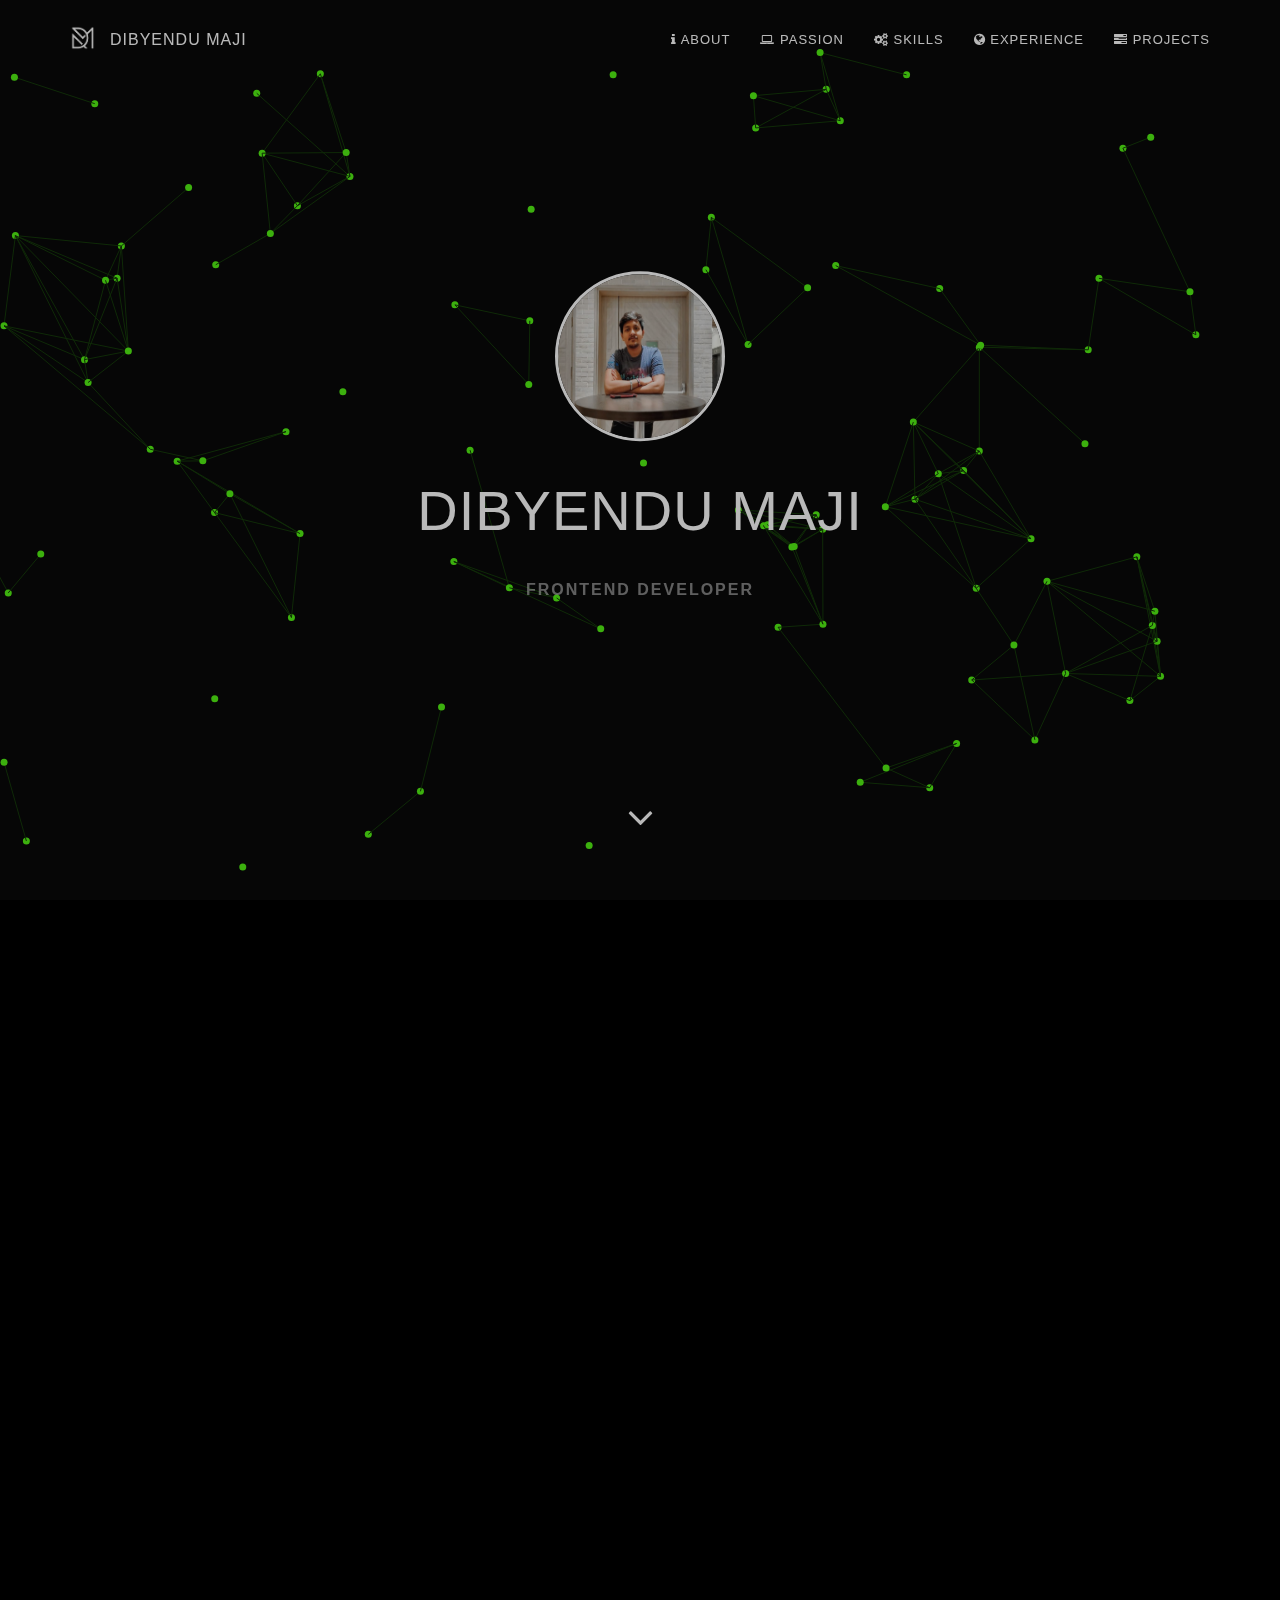
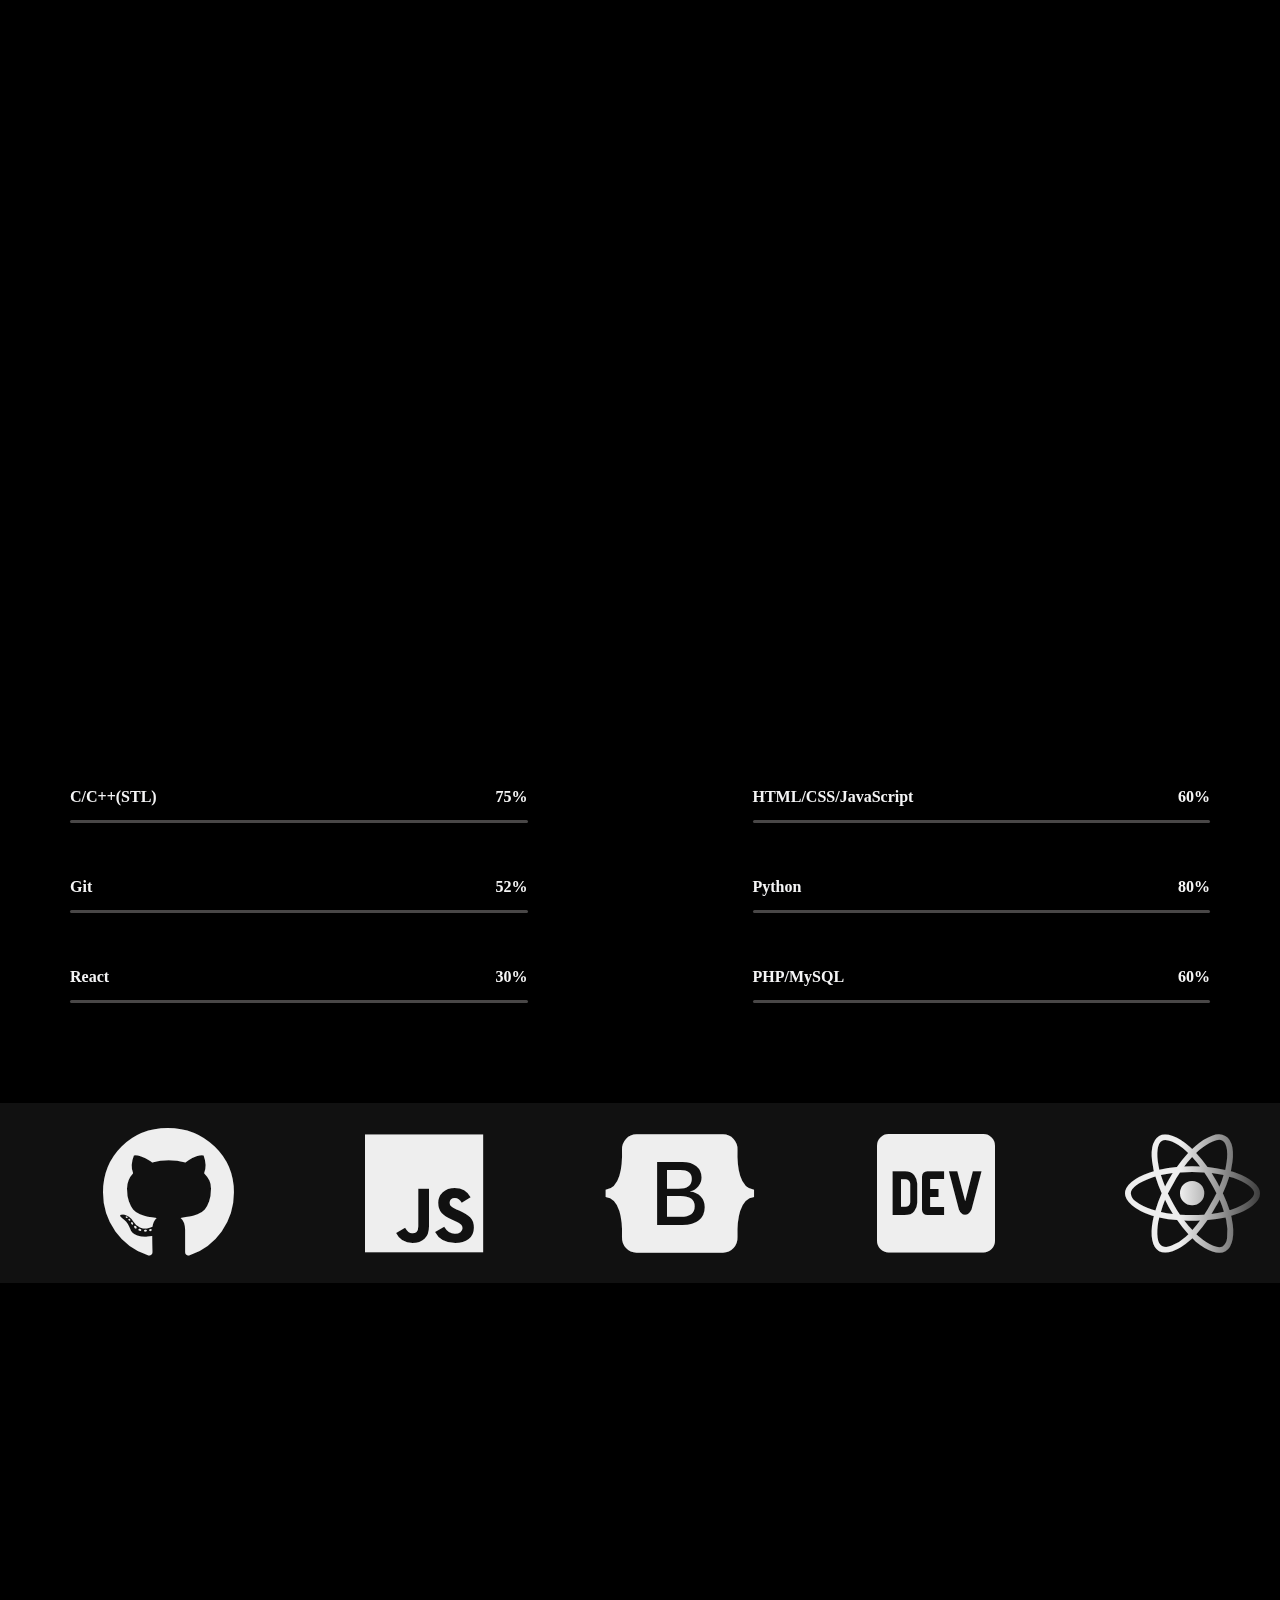
<file: index.html>
<!DOCTYPE html>
<html lang="en">
<head>
	<title>Dibyendu MAji | Portfolio</title>
	<!-- Required meta tags -->
    <meta charset="utf-8">
    <meta name="viewport" content="width=device-width, initial-scale=1, shrink-to-fit=no">
    <meta http-equiv="X-UA-Compatible" content="IE=edge">
    <link rel="icon" href="assets/img/logo1.png" type="image/x-icon">

    <meta name="author" content="Dibyendu Maji" />
    <meta name="description" content="Dibyendu Maji-JGEC ECE Final year, India.">
	<meta name="keywords"
		content="Dibyendu Maji,dibyendu,dibyendu415,maji,Dibyendu,Maji,dibyendumaji,dibyendu_maji,jgec,ece,jalpaiguri,asansol,writer,programmer,github,open source,engineer,engineering">
	<meta property="og:description" content="Web developer, UX Enthusiast, and everything in between." />
    <meta property="og:image:type" content="image/png" />
    <meta property="og:title" content="Dibyendu Maji's Personal Website" />
    <meta property="og:type" content="website" />


   <!-- css plugin -->
    <link rel="stylesheet" type="text/css" href="assets/css/bootstrap.min.css">
    <!-- <link rel="stylesheet" type="text/css" href="assets/css/animate.css"> -->
    <!-- <link rel="stylesheet" type="text/css" href="assets/css/normalize.css"> -->
	<link rel="stylesheet" href="https://cdnjs.cloudflare.com/ajax/libs/font-awesome/5.8.2/css/all.min.css">
    <link rel="stylesheet" href="assets/css/font-awesome.min.css">
	
    <link rel="stylesheet" href="assets/css/aos.css">

    <!-- <link rel="stylesheet" type="text/css" href='https://fonts.googleapis.com/css?family=Roboto+Slab:400,700,300,100'> -->

	<!-- google fonts -->
	<!-- <link href="https://fonts.googleapis.com/css?family=Hind:600|Lato:300,400|Ubuntu" rel="stylesheet"> -->

	<!-- main stylesheet -->
	<link rel="stylesheet" type="text/css" href="assets/css/style.css">


</head>
<body id="page-top">

    <!-- // PRELOADER BEGIN -->
	<div id="preloader">
		<div id="status">
			<div class="loader-revolve center">
				<span></span>
			</div>
		</div>
	</div>
	<!-- // PRELOADER END -->

    <div id="content">

        <!-- Navigation -->
        <nav class="navbar navbar-custom navbar-fixed-top" role="navigation">
            <div class="container">
                <div class="navbar-header page-scroll">

                    <button type="button" class="navbar-toggle" data-toggle="collapse" data-target=".navbar-main-collapse">
                        <i class="fa fa-2x fa-bars"></i>
                    </button>

                    <a class="navbar-brand page-scroll" href="https://dibyendu415.github.io/">
                        <img src="assets/img/logo2.png" />Dibyendu Maji
                    </a>

                </div>
                <div class="collapse navbar-collapse navbar-main-collapse">
                    <ul class="nav navbar-nav navbar-right">
                        <li class="hidden">
                            <a class="page-scroll" href="#page-top"></a>
                        </li>
                        <li><a class="page-scroll" href="#about"><span class="fa fa-info"></span>  About</a></li>
                        <li><a class="page-scroll" href="#services"><span class="fa fa-laptop"></span>  Passion</a></li>
                        <li><a class="page-scroll" href="#skills"><span class="fa fa-cogs"></span>  Skills</a></li>
                        <li><a class="page-scroll" href="#work"><span class="fa fa-globe"></span>  Experience</a></li>
                        <li><a class="page-scroll" href="#portfolio"><span class="fa fa-tasks"></span>  Projects</a></li>
                        <!-- <li><a class="page-scroll" href="#contact"><span class="fa fa-phone"></span>  Contact</a></li> -->
                    </ul>
                </div>
            </div>
        </nav>

        <!-- Section: Introduction -->
        <section id="intro" class="intro text-center">
            <div class="overlay">
                <div class="container">
				<div class="row">
					<div class="home-text">
						<div class="profile-pic" data-aos="fade-zoom-in" data-aos-easing="ease-in-back" data-aos-delay="300"
						 data-aos-offset="0">
							<img src="assets/img/me.jpg" />
						</div>

						<div data-aos="fade-zoom-in" data-aos-easing="ease-in-back" data-aos-delay="300" data-aos-offset="0">
							<h1>Dibyendu Maji</h1>
							<h3 id="text-rotator">
								<div>Frontend Developer</div>
								<div>Backend Developer</div>
								<div>Programmer</div>
								<div>Writer</div>
							</h3>
						</div>
					</div>
					<a class="page-scroll" href="#about"><i class="fa fa-angle-down arrow"></i></a>
				</div>
			</div>
        </section>
        <!-- introduction ends here -->

        <section id="about">
        	<div class="container">
        		<div class="row">
        			<div class="description col-md-6 col-sm-4 col-xs-12" data-aos="fade-right">
        				<h2>A LITTLE BIT ABOUT ME</h2>
        				<p> Hey! My name is Dibyendu and I'm a Full Stack web developer with a passion for front end development, design and back end development. I'm currently a final year student at
        					<a href="https://www.jgec.ac.in/" target="_blank"><strong>Jalpaiguri Government Engineering College, West Bengal</strong></a> pursuing a degree in <strong>Electronics and Communication</strong>. I am an enthusiastic learner and believe in working hard and enjoying life too.
        					<br>
        					<br> I also love photography, a hobby I'm taking along since the good old film cameras. Oh, and rice with milk; I have a passion for rice with milk!
        				</p>

        				<ul class="social-icons" data-aos="fade-zoom-in" data-aos-delay="1000">
        					<li><a href="https://www.facebook.com/dibyendu.maji.336" target="_blank"><i class="fa fa-facebook"></i></a></li>
        					<li><a href="https://www.instagram.com/dibyendu415/" target="_blank"><i class="fa fa-instagram"></i></a></li>
        					<li><a href="https://github.com/dibyendu415" target="_blank"><i class="fa fa-github"></i></a></li>
        					<li><a href="https://www.linkedin.com/in/dibyendu-maji-3134b4149/" target="_blank"><i class="fa fa-linkedin"></i></a></li>
        					<li><a href="mailto:dibyendumaji415@gmail.com" target="_blank"><i class="fa fa-envelope"></i></a></li>
        				</ul>

        				<p data-aos="fade-up" data-aos-delay="1500">

        					<a href="https://drive.google.com/file/d/1eesx2EF-HG-QJompXvPW_jAypEzFwBfI/view?usp=sharing" target="_blank" class="btn btn-dark with-arrow smoth-scroll"> My Resume

        						<i class="fa fa-eye"></i>
        					</a>

        					<a href="https://www.linkedin.com/in/dibyendu-maji-3134b4149/" target="_blank" class="btn btn-dark with-arrow smoth-scroll"> LinkedIn
        						<!-- <i class="fa fa-download"></i> -->
        						<i class="fa fa-linkedin"></i>
        					</a>
        					<a href="https://github.com/dibyendu415" target="_blank" class="btn btn-dark with-arrow smoth-scroll"> GitHub
        						<!-- <i class="fa fa-download"></i> -->
        						<i class="fa fa-github"></i>
        					</a>
        					<br>
        					<a href="https://codeforces.com/profile/dibyendu415" target="_blank" class="btn btn-dark with-arrow smoth-scroll"> Codeforces
        						<!-- <i class="fa fa-download"></i> -->
        						<i class="fa fa-check"></i>
        					</a>
        					<a href="https://www.codechef.com/users/dibyendu415" target="_blank" class="btn btn-dark with-arrow smoth-scroll"> CodeChef
        						<!-- <i class="fa fa-download"></i> -->
        						<i class="fa fa-check"></i>
        					</a>

        					<a href="https://www.hackerrank.com/dibyendumaji415" target="_blank" class="btn btn-dark with-arrow smoth-scroll"> HackerRank

        						<i class="fa fa-check"></i>
        					</a>
        				</p>

        			</div>

        			<div class="facts col-md-5 col-sm-5 col-xs-12" data-aos="fade-left" data-aos-delay="500">
        				<div class="row">

        					<div class="col-md-6 col-sm-6 col-xs-6">
        						<div class="count-item">
        							<div class="numscroller" data-slno='1' data-min='0' data-max='25000' data-delay='50' data-increment="50">25000</div>
        							<div class="count-name-intro">Lines of Code</div>
        						</div>
        					</div>

        					<div class="col-md-6 col-sm-6 col-xs-6">
        						<div class="count-item">
        							<div class="numscroller" data-slno='1' data-min='0' data-max='50' data-delay='10' data-increment="2">50</div>
        							<div class="count-name-intro">Cups of coffee</div>
        						</div>
        					</div>

        					<div class="col-md-6 col-sm-6 col-xs-6">
        						<div class="count-item">
        							<div class="numscroller" data-slno='1' data-min='0' data-max='7' data-delay='5' data-increment="1">7</div>
        							<div class="count-name-intro">Hackathons</div>
        						</div>
        					</div>

        					<div class="col-md-6 col-sm-6 col-xs-6">
        						<div class="count-item">
        							<div class="numscroller" data-slno='1' data-min='0' data-max='800' data-delay='50' data-increment="10">800</div>
        							<div class="count-name-intro">Quotes</div>
        						</div>
        					</div>

        					<div class="col-md-6 col-sm-6 col-xs-6">
        						<div class="count-item">
        							<div class="numscroller" data-slno='1' data-min='0' data-max='40' data-delay='20' data-increment="5">40</div>
        							<div class="count-name-intro">Repositories</div>
        						</div>
        					</div>

        					<div class="col-md-6 col-sm-6 col-xs-6">
        						<div class="count-item">
        							<div class="numscroller" data-slno='1' data-min='0' data-max='100' data-delay='1' data-increment="1">100</div>
        							<div class="count-name-intro">Sense of Humour</div>
        						</div>
        					</div>

        				</div>
        			</div>
        		</div>
        	</div>
        </section>
		<!-- // ABOUT END -->


		<!-- Section: Services (Passions) -->
        <section id="services" class="text-center">
            <div class="container">
                <div class="row">
                    <div class="col-md-12" data-aos="fade-zoom-in">
                        <h2><strong><em> What I Do </em></strong></h2>
                        <div class="spacer-10"></div>
                        <div class="col-md-4" data-aos="fade-right" data-aos-delay="500">
                            <div class="icon"><i class="fa fa-laptop"></i></div>
                            <h3>Competetive Coding</h3>
                            <p>Programming enthusiast and active participant in online coding contest and Hackathons on various platforms like Codechef, HackerEarth, Codeforces.I really enjoy solving problems as well as making things pretty and easy to use.
                            </p>
                        </div>
                        <div class="col-md-4" data-aos="fade-zoom-in" data-aos-delay="1000">
                            <div class="icon"><i class="fa fa-code"></i></div>
                            <h3>Development</h3>
                            <p>With a strong foundation in computer science, I'm passionate about web design and development, and interested in web development. I hope to write clean, readable code that can be used by others and leveraged to create beautiful software.</p>
                        </div>
                        <div class="col-md-4" data-aos="fade-left" data-aos-delay="500">
                            <div class="icon"><i class="fa fa-book"></i></div>
                            <h3>Study</h3>
                            <p> I am currently pursuing my 
						<em>B.Tech in Electronics and Communication</em> as a Senior Student in <strong>Jalpaiguri Government Enginnering College</strong>.
						 My primary interests these days lie in exploring and learning new technical stuffs.</p>
                        </div>
                    </div>
                </div>
            </div>
        </section>


        <!-- // SKILLS BEGIN -->
		<section id="skills">
			<div class="container">
				<div class="row">
					<div class="col-md-12 text-center" data-aos="fade-up">
						<h2>Skills</h2>
						<p>I've been doing web development for about 1.5 year now, and I'm always eager to learn more in this fast paced industry.</p>
					</div>

					<div class="col-md-5 col-sm-6 col-xs-12">
						<div class="progress-box">
							<p>C/C++(STL)
								<span class="color-heading pull-right">75%</span>
							</p>
							<div class="progress">
								<div class="progress-bar bg-color-base" role="progressbar" data-width="75"></div>
							</div>
						</div>
					</div>

					<div class="col-md-5 col-sm-6 col-xs-12 skills-right">
						<div class="progress-box">
							<p>HTML/CSS/JavaScript
								<span class="color-heading pull-right">60%</span>
							</p>
							<div class="progress">
								<div class="progress-bar bg-color-base" role="progressbar" data-width="60"></div>
							</div>
						</div>
					</div>

					<div class="col-md-5 col-sm-6 col-xs-12">
						<div class="progress-box">
							<p>Git
								<span class="color-heading pull-right">52%</span>
							</p>
							<div class="progress">
								<div class="progress-bar bg-color-base" role="progressbar" data-width="52"></div>
							</div>
						</div>
					</div>

					<div class="col-md-5 col-sm-6 col-xs-12 skills-right">
						<div class="progress-box">
							<p>Python
								<span class="color-heading pull-right">80%</span>
							</p>
							<div class="progress">
								<div class="progress-bar bg-color-base" role="progressbar" data-width="80"></div>
							</div>
						</div>
					</div>

					<div class="col-md-5 col-sm-6 col-xs-12">
						<div class="progress-box">
							<p>React
								<span class="color-heading pull-right">30%</span>
							</p>
							<div class="progress">
								<div class="progress-bar bg-color-base" role="progressbar" data-width="30"></div>
							</div>
						</div>
					</div>

					<div class="col-md-5 col-sm-6 col-xs-12 skills-right">
						<div class="progress-box">
							<p>PHP/MySQL
								<span class="color-heading pull-right">60%</span>
							</p>
							<div class="progress">
								<div class="progress-bar bg-color-base" role="progressbar" data-width="60"></div>
							</div>
						</div>
					</div>
					 

				</div>
			</div>
		</section>
		<!-- // SKILLS END -->
		
		<div class="marquee">
		    <ul class="marquee-content">
		      <li><i class="fab fa-github"></i></li>
		      <li><i class="fab fa-js"></i></li>
		      <li><i class="fab fa-bootstrap"></i></li>
		      <li><i class="fab fa-dev"></i></li>
		      <li><i class="fab fa-react"></i></li>
		      <li><i class="fab fa-php"></i></li>
		      <li><i class="fab fa-python"></i></li>
		      <li><i class="fab fa-node"></i></li>
		      <li><i class="fab fa-wordpress"></i></li>
		      <li><i class="fab fa-html5"></i></li>
		      <li><i class="fab fa-css3-alt"></i></li>
		      <li><i class="fab fa-sass"></i></li>

		    </ul>
	        </div>

		<!-- Section: Resume -->
        <section id="resume">
            <div class="text-center">
                <div class="overlay">
                    <div class="container">
                        <div class="row">
                            <div class="col-md-12" data-aos="fade-right">
                                <h2><em> Check out my résumé!</em></h2>
                                <div id="resume-button" data-aos="fade-left" data-aos-delay="1000">
                                    <a class="resume-btn" href="https://github.com/dibyendu415/dibyendu415/raw/master/Dibyendu_Maji_Resume%202.pdf" target="_blank">Grab A Copy</a>
                                </div>
                            </div>
                        </div>
                        <!-- row -->
                    </div>
                    <!-- container -->
                </div>
            </div>
        </section>
        <!-- /Section: Resume -->


        <!--Section : Experience-->  
        <section id="work">
        	<div class="container">

        		<div class="col-lg-12 text-center" data-aos="fade-up">
        			<h2 class="section-heading"><strong><em> MY EXPERIENCE</em></strong>
        			</h2>
        		</div>

        		<div class="timeline" data-aos="fade-zoom-in" data-aos-delay="500">
        			<ul>
        				<li>
        					<div class="content" data-aos="fade-right" data-aos-delay="1000">
        						<h3>Patron Accounting LLP/ <i> - WEB Developer and UI/UX Intern</i></h3>
        						<h5><em>MAY 2020-JUNE 2020</em></h5>
        						<p>My Work is:<br>
        							● Design the UI for the website<br>
        							● Develop the whole Backend from scratch<br>
        							● Maintaining and developing the previous Website<br> 
        						</p>
        					</div>
        					<div class="time" data-aos="fade-left" data-aos-delay="1000">
        						<h4>MAY 2020</h4>
        					</div>
        				</li>

        				<li>
        					<div class="content" data-aos="fade-left" data-aos-delay="1200">
        						<h3>PVR metals and Minerals/ <i>- Web Developer Intern</i></h3>
        						<h5><em>APRIL 2020-MAY 2020</em></h5>
        						<p> In this internship I worked with the team and developed the website from scratch</p>
        					</div>
        					<div class="time" data-aos="fade-right" data-aos-delay="1200">
        						<h4>APRIL 2020</h4>
        					</div>
        				</li>

        				<li>
        					<div class="content" data-aos="fade-right" data-aos-delay="1400">
        						<h3>Space and Aeronautics Activity Center/ <i>- Web Developer</i></h3>
        						<h5><em>JANUARY 2020-MARCH 2020</em></h5>
        						<p>Worked on the frontend, redesigned the UI. Used HTML, CSS, Bootstrap and JavaScript for most of the work.<br> 
        						</p>
        					</div>
        					<div class="time" data-aos="fade-left" data-aos-delay="1400">
        						<h4>January 2020</h4>
        					</div>
        				</li>

        				<!-- <li>
        					<div class="content">
        						<h3>BYMOND/ <i>- Frontend Developer</i></h3>
        						<h5><em>October 2019-November 2019</em></h5>
        						<p> developed a website from scratch</p>
        					</div>
        					<div class="time">
        						<h4>October 2019</h4>
        					</div>
        				</li> -->

        				<div style="clear:both;"></div>
        			</ul>
        		</div>
        	</div>
        </section>
         <!--/Section : Experience-->

         <!-- // PORTFOLIO BEGIN ------------------------------------------>
         <section id="portfolio">
         	<div class="container">
         		<div class="row">
         			<div data-aos="fade-up">

         				<div class="col-md-12 text-center" data-aos="fade-up">
         					<h2>Selected Projects
         					</h2>
         				</div>

         				<div class="col-md-12 col-sm-12" data-aos="fade-up" data-aos-delay="1000">

         					<div class="filter-btn col-md-12 text-center">
         						<div class="filter active" data-filter="all">All</div>
         						<div class="filter" data-filter=".website">WEB</div>
         						<div class="filter" data-filter=".photography">PHP</div>
         						<div class="filter" data-filter=".design">React</div>
         						<div class="filter lst-cld" data-filter=".django">Django</div>
         					</div>

         					<div id="port-image" class="container">
         						<div class="row">

         							<div class="website grid mix col-md-4 col-sm-6 col-xs-12">
         								<a href="https://jgec-winter-of-code.github.io/" target="_blank">
         									<figure class="port-desc">
         										<img src="assets/img/portfolio/jwoc.PNG" class="img-responsive" alt="JWoC">
         										<figcaption>
         											<h4>JWoC</h4>
         										</figcaption>
         									</figure>
         								</a>
         							</div>

         							<div class="django grid mix col-md-4 col-sm-6 col-xs-12">
         								<a href="https://github.com/dibyendu415/Nursery-Store-Django" target="_blank">
         									<figure class="port-desc">
         										<img src="assets/img/portfolio/nursery.png" class="img-responsive" alt="Nursery">
         										<figcaption>
         											<h4>Nursery Ecommerce Store</h4>
         										</figcaption>
         									</figure>
         								</a>
         							</div>

         							<div class="design grid mix col-md-4 col-sm-6 col-xs-12">
         								<a href="https://dibyendu415.github.io/NoteApp" target="_blank" >
         									<figure class="port-desc">
         										<img src="assets/img/portfolio/note.jpg" class="img-responsive" alt="Work 2">
         										<figcaption>
         											<!-- <h4>Project Two</h4> -->
         											<h4>NOTE APP</h4>
         										</figcaption>
         									</figure>
         								</a>
         							</div>

         							<div class="photography grid mix col-md-4 col-sm-6 col-xs-12">
         								<a href="https://github.com/dibyendu415/iBlogs/tree/master/Blogs" target="_blank" >
         									<figure class="port-desc">
         										<img src="assets/img/portfolio/BLOG.png" class="img-responsive" alt="Work 2">
         										<figcaption>
         											<!-- <h4>Project Three</h4> -->
         											<h4>Blog Website</h4>
         										</figcaption>
         									</figure>
         								</a>
         							</div>

         							<div class="photography grid mix col-md-4 col-sm-6 col-xs-12">
         								<a href="https://github.com/dibyendu415/Forum-PHP" target="_blank" >
         									<figure class="port-desc">
         										<img src="assets/img/portfolio/Forum.png" class="img-responsive" alt="Work 2">
         										<figcaption>
         											<!-- <h4>Project Four</h4> -->
         											<h4>Forum Website</h4>
         										</figcaption>
         									</figure>
         								</a>
         							</div>

         							<div class="website grid mix col-md-4 col-sm-6 col-xs-12">
         								<a href="http://saacjgec.com/" target="_blank">
         									<figure class="port-desc">
         										<img src="assets/img/portfolio/saac.PNG" class="img-responsive" alt="SAAC">
         										<figcaption>
         											<h4>SAAC</h4>
         										</figcaption>
         									</figure>
         								</a>
         							</div>

         							<div class="design grid mix col-md-4 col-sm-6 col-xs-12">
         								<a href="https://dibyendu415.github.io/Todo-App-React/" target="_blank" >
         									<figure class="port-desc">
         										<img src="assets/img/portfolio/todo.jpg" class="img-responsive" alt="Work 2">
         										<figcaption>
         											<!-- <h4>Project Four</h4> -->
         											<h4>TODO App</h4>
         										</figcaption>
         									</figure>
         								</a>
         							</div> 


         						</div>
         					</div>

         				</div>

         			</div>
         		</div>
         	</div>
         </section>

         <!-- // PORTFOLIO END -->

	</div> 


    <!-- // FOOTER BEGIN -->
    <footer id="footer">
    	<div class="container">
    		<div class="col-md-12 text-center" data-aos="fade-up">

    			<h3> WANT MORE OF ME?</h3>
    			<ul class="social-icons-footer" data-aos="fade-down" data-aos-delay="500">
    				<li><a href="https://www.facebook.com/dibyendu.maji.336" target="_blank"><i class="fa fa-facebook"></i></a></li>

    				<li><a href="https://www.instagram.com/dibyendu415/" target="_blank"><i class="fa fa-instagram"></i></a></li>
    				<li><a href="https://github.com/dibyendu415" target="_blank"><i class="fa fa-github"></i></a></li>
    				<li><a href="https://www.linkedin.com/in/dibyendu-maji-3134b4149/" target="_blank"><i class="fa fa-linkedin"></i></a></li>
    				<li><a href="mailto:dibyendumaji415@gmail.com" target="_blank"><i class="fa fa-envelope"></i></a></li>
    			</ul>
    			<div class="page-scroll">
    				<a id="to-top" class="page-scroll" href="#page-top">
    					<img id="rocket" src="img/rocket12.png" />
    				</a>
    				<p id="to-top-copy">Beam me up, Scotty!</p>
    			</div>
    			<p>   ❤ by Dibyendu © 2020</p>
    		</div>
    	</div>
    </footer>
	<!-- // FOOTER END -->

<script src="assets/js/jquery.js"></script>
<script src="assets/js/bootstrap.min.js"></script>
<!-- jQuery -->


<script src="assets/js/text-rotate.js"></script>
<script src="assets/js/numscroller.js"></script>
<script src="assets/js/jquery.appear.js"></script>
<script src="assets/js/progress-bar.min.js"></script>
<script src="assets/js/jquery.mixitup.js"></script>
<script src="assets/js/aos.js"></script>
<script src="assets/js/daisy.js"></script>


<script src="assets/js/jquery.easing.1.3.js"></script>
<!-- <script src="assets/js/jquery.scrollTo.min.js"></script> -->
<!-- main js -->
<script src="assets/js/main.js"></script>
<script src="assets/js/custom.js"></script>
<!-- <script src="assets/js/modernizr.js"></script> -->
<script type="text/javascript">
	// As A JavaScript Plugin
        document.addEventListener('DOMContentLoaded', function () {
          daisyjs(document.getElementById('intro'), {
            // options here
            dotColor:'#4ef30c',
            lineColor:'#0d3300'
          });
        }, false);
</script>
<script>
const root = document.documentElement;
const marqueeElementsDisplayed = getComputedStyle(root).getPropertyValue("--marquee-elements-displayed");
const marqueeContent = document.querySelector("ul.marquee-content");

root.style.setProperty("--marquee-elements", marqueeContent.children.length);

for(let i=0; i<marqueeElementsDisplayed; i++) {
  marqueeContent.appendChild(marqueeContent.children[i].cloneNode(true));
}
</script>

</body>
</html>
</file>
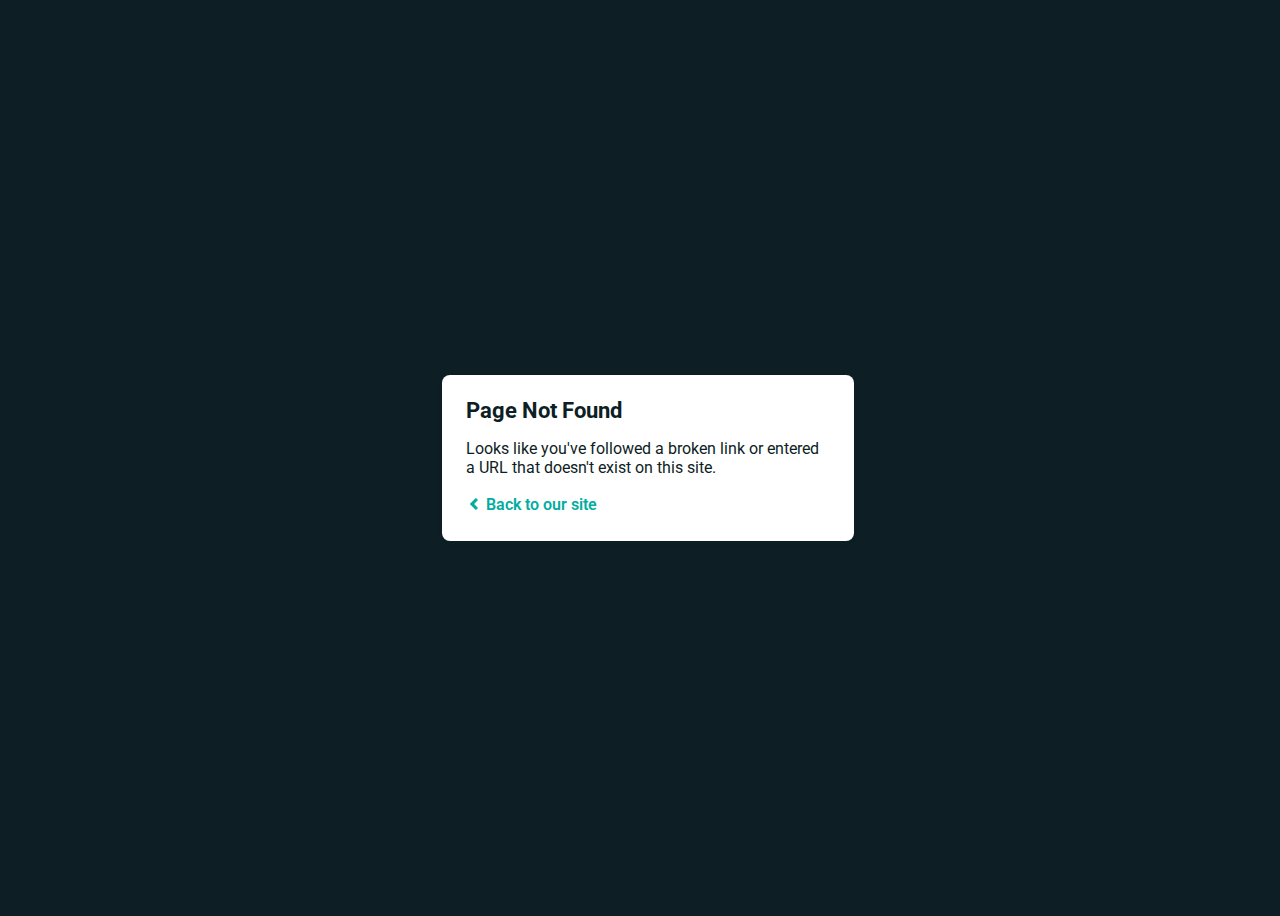
<file: assets/fonts/glyphicons-halflings-regular-2.html>
<!DOCTYPE html>
<html>
  
<!-- Mirrored from janasabuj.github.io/assets/fonts/glyphicons-halflings-regular-2.html by HTTrack Website Copier/3.x [XR&CO'2014], Wed, 28 Aug 2019 17:32:27 GMT -->
<!-- Added by HTTrack --><meta http-equiv="content-type" content="text/html;charset=utf-8" /><!-- /Added by HTTrack -->
<head>
    <meta charset="utf-8">

    <title>Page Not Found</title>
    <link href='https://fonts.googleapis.com/css?family=Roboto:400,700&amp;subset=latin,latin-ext' rel='stylesheet' type='text/css'>
    <style>
    body {
      font-family: -apple-system, BlinkMacSystemFont, "Segoe UI", Roboto, Helvetica, Arial, sans-serif, "Apple Color Emoji", "Segoe UI Emoji", "Segoe UI Symbol";
      background: rgb(14, 30, 37);
      color: white;
      overflow: hidden;
    }

    h1 {
      margin: 0;
      font-size: 22px;
      line-height: 24px;
    }

    .main {
      position: relative;
      display: flex;
      flex-direction: column;
      align-items: center;
      justify-content: center;
      height: 100vh;
      width: 100vw;
    }

    .card {
      position: relative;
      display: flex;
      flex-direction: column;
      width: 75%;
      max-width: 364px;
      padding: 24px;
      background: white;
      color: rgb(14, 30, 37);
      border-radius: 8px;
      box-shadow: 0 2px 4px 0 rgba(14, 30, 37, .16);
    }

    a {
      margin: 0;
      text-decoration: none;
      font-weight: 600;
      line-height: 24px;
      color: #00ad9f;
    }

    a svg {
      position: relative;
      top: 2px;
    }

    a:hover,
    a:focus {
      text-decoration: underline;
      color: #007A70;
    }

    a:hover svg path{
      fill: #007A70;
    }

    p:last-of-type {
      margin: 0;
    }

    </style>
  </head>
  <body>
    <div class="main">
      <div class="card">
        <div class="header">
          <h1>Page Not Found</h1>
        </div>
        <div class="body">
          <p>Looks like you've followed a broken link or entered a URL that doesn't exist on this site.</p>
          <p>
            <a id="back-link" href="../../index.html">
              <svg xmlns="http://www.w3.org/2000/svg" width="16" height="16" viewBox="0 0 16 16">
                <path fill="#00ad9f" d="M11.9998836,4.09370803 L8.55809517,7.43294953 C8.23531459,7.74611298 8.23531459,8.25388736 8.55809517,8.56693769 L12,11.9062921 L9.84187871,14 L4.24208544,8.56693751 C3.91930485,8.25388719 3.91930485,7.74611281 4.24208544,7.43294936 L9.84199531,2 L11.9998836,4.09370803 Z"/>
              </svg>
              Back to our site
             </a>
          </p>
        </div>
      </div>
    </div>
    <script>
      (function() {
        if (document.referrer && document.location.host && document.referrer.match(new RegExp("^https?://" + document.location.host))) {
          document.getElementById("back-link").setAttribute("href", document.referrer);
        }
      })();
    </script>
  </body>

<!-- Mirrored from janasabuj.github.io/assets/fonts/glyphicons-halflings-regular-2.html by HTTrack Website Copier/3.x [XR&CO'2014], Wed, 28 Aug 2019 17:32:27 GMT -->
</html>
</file>
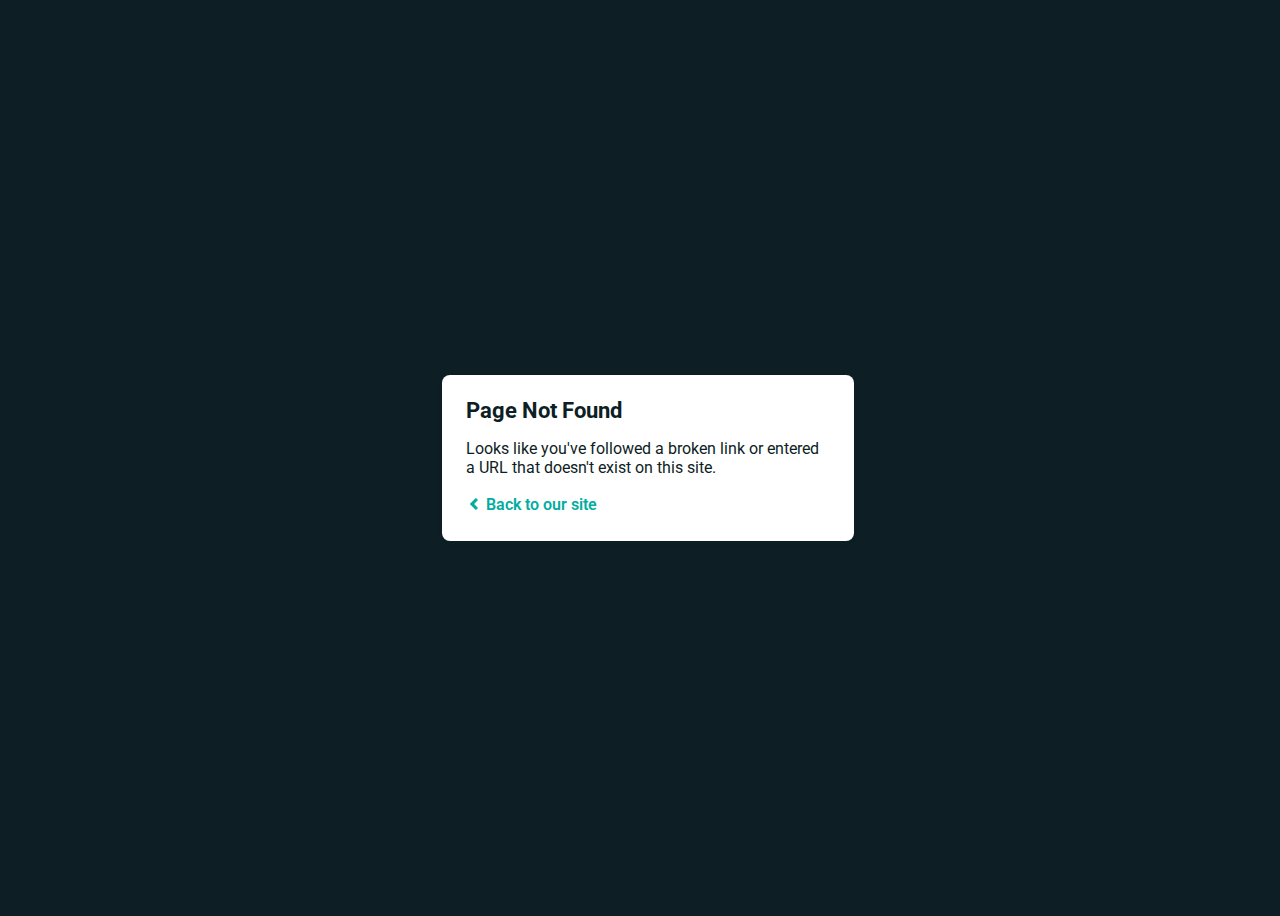
<file: assets/fonts/glyphicons-halflings-regular-3.html>
<!DOCTYPE html>
<html>
  
<!-- Mirrored from janasabuj.github.io/assets/fonts/glyphicons-halflings-regular-3.html by HTTrack Website Copier/3.x [XR&CO'2014], Wed, 28 Aug 2019 17:32:27 GMT -->
<!-- Added by HTTrack --><meta http-equiv="content-type" content="text/html;charset=utf-8" /><!-- /Added by HTTrack -->
<head>
    <meta charset="utf-8">

    <title>Page Not Found</title>
    <link href='https://fonts.googleapis.com/css?family=Roboto:400,700&amp;subset=latin,latin-ext' rel='stylesheet' type='text/css'>
    <style>
    body {
      font-family: -apple-system, BlinkMacSystemFont, "Segoe UI", Roboto, Helvetica, Arial, sans-serif, "Apple Color Emoji", "Segoe UI Emoji", "Segoe UI Symbol";
      background: rgb(14, 30, 37);
      color: white;
      overflow: hidden;
    }

    h1 {
      margin: 0;
      font-size: 22px;
      line-height: 24px;
    }

    .main {
      position: relative;
      display: flex;
      flex-direction: column;
      align-items: center;
      justify-content: center;
      height: 100vh;
      width: 100vw;
    }

    .card {
      position: relative;
      display: flex;
      flex-direction: column;
      width: 75%;
      max-width: 364px;
      padding: 24px;
      background: white;
      color: rgb(14, 30, 37);
      border-radius: 8px;
      box-shadow: 0 2px 4px 0 rgba(14, 30, 37, .16);
    }

    a {
      margin: 0;
      text-decoration: none;
      font-weight: 600;
      line-height: 24px;
      color: #00ad9f;
    }

    a svg {
      position: relative;
      top: 2px;
    }

    a:hover,
    a:focus {
      text-decoration: underline;
      color: #007A70;
    }

    a:hover svg path{
      fill: #007A70;
    }

    p:last-of-type {
      margin: 0;
    }

    </style>
  </head>
  <body>
    <div class="main">
      <div class="card">
        <div class="header">
          <h1>Page Not Found</h1>
        </div>
        <div class="body">
          <p>Looks like you've followed a broken link or entered a URL that doesn't exist on this site.</p>
          <p>
            <a id="back-link" href="../../index.html">
              <svg xmlns="http://www.w3.org/2000/svg" width="16" height="16" viewBox="0 0 16 16">
                <path fill="#00ad9f" d="M11.9998836,4.09370803 L8.55809517,7.43294953 C8.23531459,7.74611298 8.23531459,8.25388736 8.55809517,8.56693769 L12,11.9062921 L9.84187871,14 L4.24208544,8.56693751 C3.91930485,8.25388719 3.91930485,7.74611281 4.24208544,7.43294936 L9.84199531,2 L11.9998836,4.09370803 Z"/>
              </svg>
              Back to our site
             </a>
          </p>
        </div>
      </div>
    </div>
    <script>
      (function() {
        if (document.referrer && document.location.host && document.referrer.match(new RegExp("^https?://" + document.location.host))) {
          document.getElementById("back-link").setAttribute("href", document.referrer);
        }
      })();
    </script>
  </body>

<!-- Mirrored from janasabuj.github.io/assets/fonts/glyphicons-halflings-regular-3.html by HTTrack Website Copier/3.x [XR&CO'2014], Wed, 28 Aug 2019 17:32:27 GMT -->
</html>
</file>
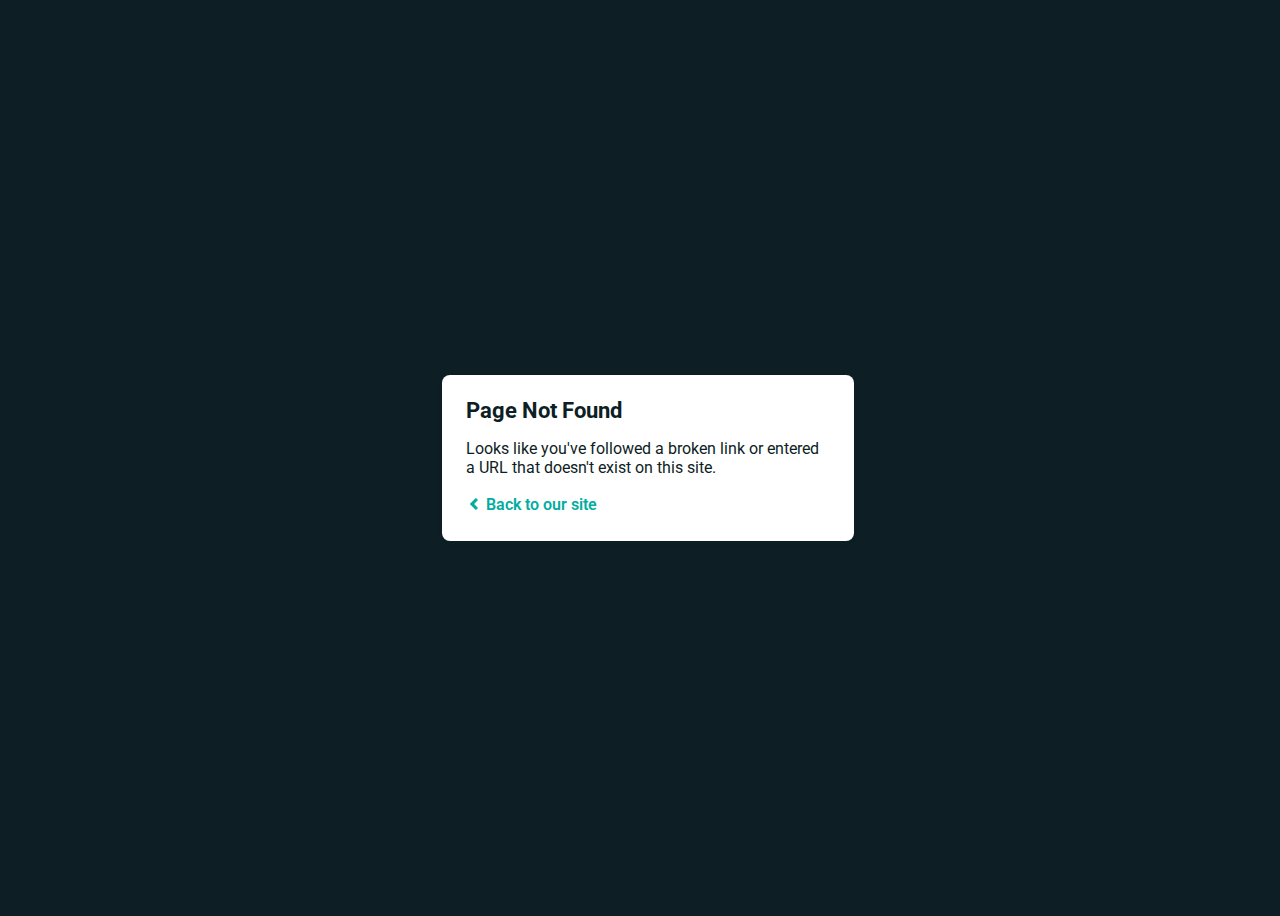
<file: assets/fonts/glyphicons-halflings-regular-4.html>
<!DOCTYPE html>
<html>
  
<!-- Mirrored from janasabuj.github.io/assets/fonts/glyphicons-halflings-regular-4.html by HTTrack Website Copier/3.x [XR&CO'2014], Wed, 28 Aug 2019 17:32:27 GMT -->
<!-- Added by HTTrack --><meta http-equiv="content-type" content="text/html;charset=utf-8" /><!-- /Added by HTTrack -->
<head>
    <meta charset="utf-8">

    <title>Page Not Found</title>
    <link href='https://fonts.googleapis.com/css?family=Roboto:400,700&amp;subset=latin,latin-ext' rel='stylesheet' type='text/css'>
    <style>
    body {
      font-family: -apple-system, BlinkMacSystemFont, "Segoe UI", Roboto, Helvetica, Arial, sans-serif, "Apple Color Emoji", "Segoe UI Emoji", "Segoe UI Symbol";
      background: rgb(14, 30, 37);
      color: white;
      overflow: hidden;
    }

    h1 {
      margin: 0;
      font-size: 22px;
      line-height: 24px;
    }

    .main {
      position: relative;
      display: flex;
      flex-direction: column;
      align-items: center;
      justify-content: center;
      height: 100vh;
      width: 100vw;
    }

    .card {
      position: relative;
      display: flex;
      flex-direction: column;
      width: 75%;
      max-width: 364px;
      padding: 24px;
      background: white;
      color: rgb(14, 30, 37);
      border-radius: 8px;
      box-shadow: 0 2px 4px 0 rgba(14, 30, 37, .16);
    }

    a {
      margin: 0;
      text-decoration: none;
      font-weight: 600;
      line-height: 24px;
      color: #00ad9f;
    }

    a svg {
      position: relative;
      top: 2px;
    }

    a:hover,
    a:focus {
      text-decoration: underline;
      color: #007A70;
    }

    a:hover svg path{
      fill: #007A70;
    }

    p:last-of-type {
      margin: 0;
    }

    </style>
  </head>
  <body>
    <div class="main">
      <div class="card">
        <div class="header">
          <h1>Page Not Found</h1>
        </div>
        <div class="body">
          <p>Looks like you've followed a broken link or entered a URL that doesn't exist on this site.</p>
          <p>
            <a id="back-link" href="../../index.html">
              <svg xmlns="http://www.w3.org/2000/svg" width="16" height="16" viewBox="0 0 16 16">
                <path fill="#00ad9f" d="M11.9998836,4.09370803 L8.55809517,7.43294953 C8.23531459,7.74611298 8.23531459,8.25388736 8.55809517,8.56693769 L12,11.9062921 L9.84187871,14 L4.24208544,8.56693751 C3.91930485,8.25388719 3.91930485,7.74611281 4.24208544,7.43294936 L9.84199531,2 L11.9998836,4.09370803 Z"/>
              </svg>
              Back to our site
             </a>
          </p>
        </div>
      </div>
    </div>
    <script>
      (function() {
        if (document.referrer && document.location.host && document.referrer.match(new RegExp("^https?://" + document.location.host))) {
          document.getElementById("back-link").setAttribute("href", document.referrer);
        }
      })();
    </script>
  </body>

<!-- Mirrored from janasabuj.github.io/assets/fonts/glyphicons-halflings-regular-4.html by HTTrack Website Copier/3.x [XR&CO'2014], Wed, 28 Aug 2019 17:32:27 GMT -->
</html>
</file>
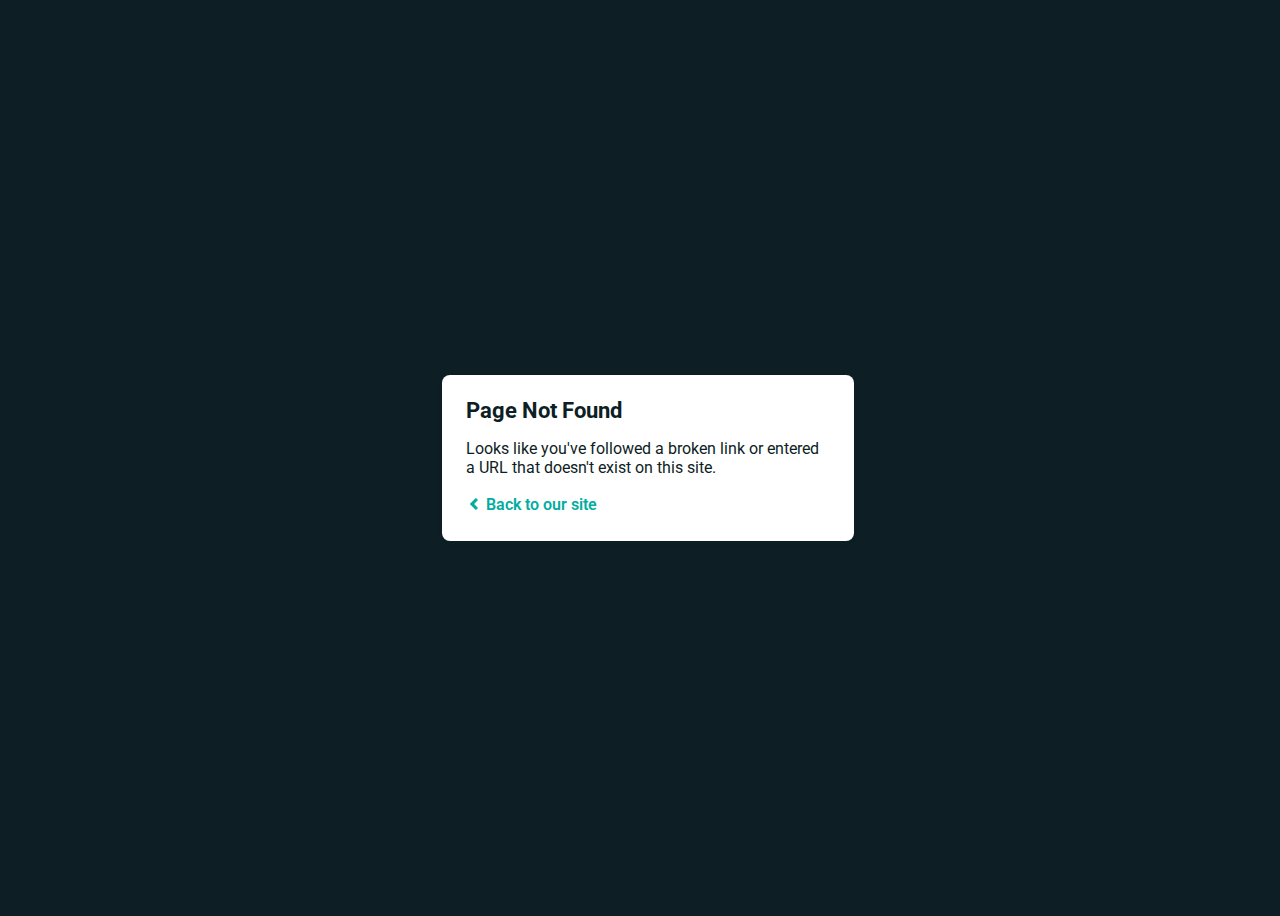
<file: assets/fonts/glyphicons-halflings-regular-5.html>
<!DOCTYPE html>
<html>
  
<!-- Mirrored from janasabuj.github.io/assets/fonts/glyphicons-halflings-regular-5.html by HTTrack Website Copier/3.x [XR&CO'2014], Wed, 28 Aug 2019 17:32:27 GMT -->
<!-- Added by HTTrack --><meta http-equiv="content-type" content="text/html;charset=utf-8" /><!-- /Added by HTTrack -->
<head>
    <meta charset="utf-8">

    <title>Page Not Found</title>
    <link href='https://fonts.googleapis.com/css?family=Roboto:400,700&amp;subset=latin,latin-ext' rel='stylesheet' type='text/css'>
    <style>
    body {
      font-family: -apple-system, BlinkMacSystemFont, "Segoe UI", Roboto, Helvetica, Arial, sans-serif, "Apple Color Emoji", "Segoe UI Emoji", "Segoe UI Symbol";
      background: rgb(14, 30, 37);
      color: white;
      overflow: hidden;
    }

    h1 {
      margin: 0;
      font-size: 22px;
      line-height: 24px;
    }

    .main {
      position: relative;
      display: flex;
      flex-direction: column;
      align-items: center;
      justify-content: center;
      height: 100vh;
      width: 100vw;
    }

    .card {
      position: relative;
      display: flex;
      flex-direction: column;
      width: 75%;
      max-width: 364px;
      padding: 24px;
      background: white;
      color: rgb(14, 30, 37);
      border-radius: 8px;
      box-shadow: 0 2px 4px 0 rgba(14, 30, 37, .16);
    }

    a {
      margin: 0;
      text-decoration: none;
      font-weight: 600;
      line-height: 24px;
      color: #00ad9f;
    }

    a svg {
      position: relative;
      top: 2px;
    }

    a:hover,
    a:focus {
      text-decoration: underline;
      color: #007A70;
    }

    a:hover svg path{
      fill: #007A70;
    }

    p:last-of-type {
      margin: 0;
    }

    </style>
  </head>
  <body>
    <div class="main">
      <div class="card">
        <div class="header">
          <h1>Page Not Found</h1>
        </div>
        <div class="body">
          <p>Looks like you've followed a broken link or entered a URL that doesn't exist on this site.</p>
          <p>
            <a id="back-link" href="../../index.html">
              <svg xmlns="http://www.w3.org/2000/svg" width="16" height="16" viewBox="0 0 16 16">
                <path fill="#00ad9f" d="M11.9998836,4.09370803 L8.55809517,7.43294953 C8.23531459,7.74611298 8.23531459,8.25388736 8.55809517,8.56693769 L12,11.9062921 L9.84187871,14 L4.24208544,8.56693751 C3.91930485,8.25388719 3.91930485,7.74611281 4.24208544,7.43294936 L9.84199531,2 L11.9998836,4.09370803 Z"/>
              </svg>
              Back to our site
             </a>
          </p>
        </div>
      </div>
    </div>
    <script>
      (function() {
        if (document.referrer && document.location.host && document.referrer.match(new RegExp("^https?://" + document.location.host))) {
          document.getElementById("back-link").setAttribute("href", document.referrer);
        }
      })();
    </script>
  </body>

<!-- Mirrored from janasabuj.github.io/assets/fonts/glyphicons-halflings-regular-5.html by HTTrack Website Copier/3.x [XR&CO'2014], Wed, 28 Aug 2019 17:32:27 GMT -->
</html>
</file>
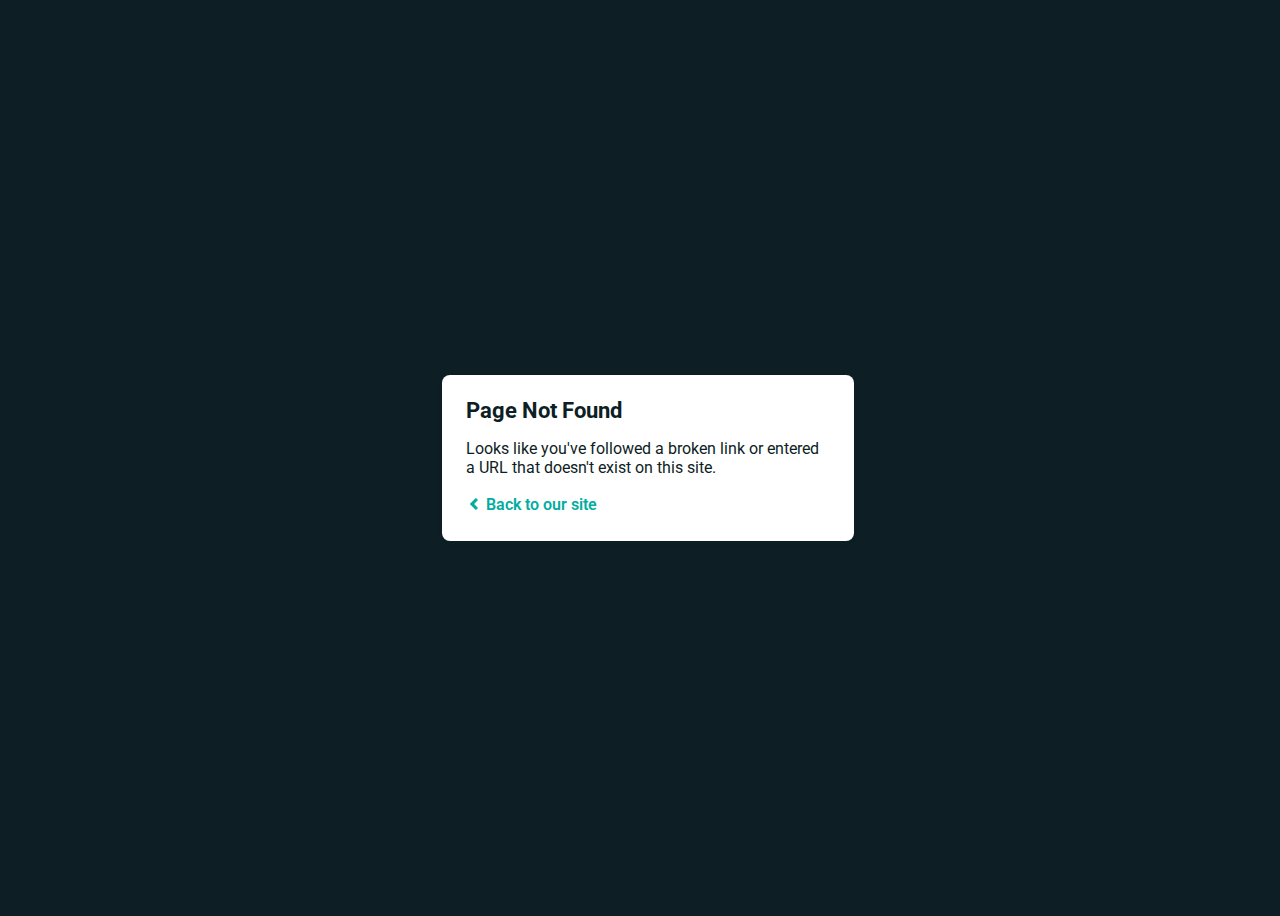
<file: assets/fonts/glyphicons-halflings-regular.html>
<!DOCTYPE html>
<html>
  
<!-- Mirrored from janasabuj.github.io/assets/fonts/glyphicons-halflings-regular.html by HTTrack Website Copier/3.x [XR&CO'2014], Wed, 28 Aug 2019 17:32:27 GMT -->
<!-- Added by HTTrack --><meta http-equiv="content-type" content="text/html;charset=utf-8" /><!-- /Added by HTTrack -->
<head>
    <meta charset="utf-8">

    <title>Page Not Found</title>
    <link href='https://fonts.googleapis.com/css?family=Roboto:400,700&amp;subset=latin,latin-ext' rel='stylesheet' type='text/css'>
    <style>
    body {
      font-family: -apple-system, BlinkMacSystemFont, "Segoe UI", Roboto, Helvetica, Arial, sans-serif, "Apple Color Emoji", "Segoe UI Emoji", "Segoe UI Symbol";
      background: rgb(14, 30, 37);
      color: white;
      overflow: hidden;
    }

    h1 {
      margin: 0;
      font-size: 22px;
      line-height: 24px;
    }

    .main {
      position: relative;
      display: flex;
      flex-direction: column;
      align-items: center;
      justify-content: center;
      height: 100vh;
      width: 100vw;
    }

    .card {
      position: relative;
      display: flex;
      flex-direction: column;
      width: 75%;
      max-width: 364px;
      padding: 24px;
      background: white;
      color: rgb(14, 30, 37);
      border-radius: 8px;
      box-shadow: 0 2px 4px 0 rgba(14, 30, 37, .16);
    }

    a {
      margin: 0;
      text-decoration: none;
      font-weight: 600;
      line-height: 24px;
      color: #00ad9f;
    }

    a svg {
      position: relative;
      top: 2px;
    }

    a:hover,
    a:focus {
      text-decoration: underline;
      color: #007A70;
    }

    a:hover svg path{
      fill: #007A70;
    }

    p:last-of-type {
      margin: 0;
    }

    </style>
  </head>
  <body>
    <div class="main">
      <div class="card">
        <div class="header">
          <h1>Page Not Found</h1>
        </div>
        <div class="body">
          <p>Looks like you've followed a broken link or entered a URL that doesn't exist on this site.</p>
          <p>
            <a id="back-link" href="../../index.html">
              <svg xmlns="http://www.w3.org/2000/svg" width="16" height="16" viewBox="0 0 16 16">
                <path fill="#00ad9f" d="M11.9998836,4.09370803 L8.55809517,7.43294953 C8.23531459,7.74611298 8.23531459,8.25388736 8.55809517,8.56693769 L12,11.9062921 L9.84187871,14 L4.24208544,8.56693751 C3.91930485,8.25388719 3.91930485,7.74611281 4.24208544,7.43294936 L9.84199531,2 L11.9998836,4.09370803 Z"/>
              </svg>
              Back to our site
             </a>
          </p>
        </div>
      </div>
    </div>
    <script>
      (function() {
        if (document.referrer && document.location.host && document.referrer.match(new RegExp("^https?://" + document.location.host))) {
          document.getElementById("back-link").setAttribute("href", document.referrer);
        }
      })();
    </script>
  </body>

<!-- Mirrored from janasabuj.github.io/assets/fonts/glyphicons-halflings-regular.html by HTTrack Website Copier/3.x [XR&CO'2014], Wed, 28 Aug 2019 17:32:27 GMT -->
</html>
</file>
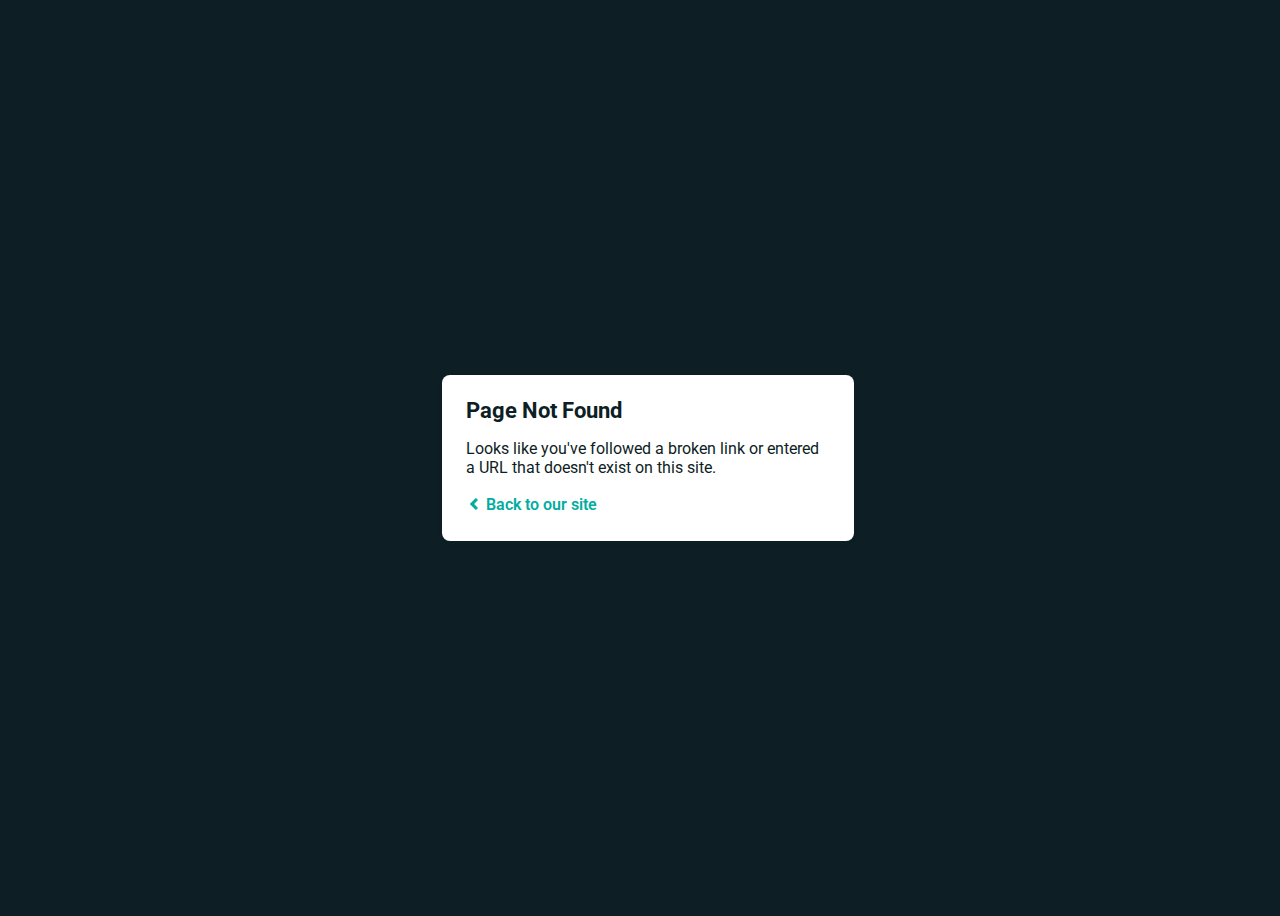
<file: assets/fonts/glyphicons-halflings-regulard41dd41d.html>
<!DOCTYPE html>
<html>
  
<!-- Mirrored from janasabuj.github.io/assets/fonts/glyphicons-halflings-regulard41d.html? by HTTrack Website Copier/3.x [XR&CO'2014], Wed, 28 Aug 2019 17:32:27 GMT -->
<!-- Added by HTTrack --><meta http-equiv="content-type" content="text/html;charset=utf-8" /><!-- /Added by HTTrack -->
<head>
    <meta charset="utf-8">

    <title>Page Not Found</title>
    <link href='https://fonts.googleapis.com/css?family=Roboto:400,700&amp;subset=latin,latin-ext' rel='stylesheet' type='text/css'>
    <style>
    body {
      font-family: -apple-system, BlinkMacSystemFont, "Segoe UI", Roboto, Helvetica, Arial, sans-serif, "Apple Color Emoji", "Segoe UI Emoji", "Segoe UI Symbol";
      background: rgb(14, 30, 37);
      color: white;
      overflow: hidden;
    }

    h1 {
      margin: 0;
      font-size: 22px;
      line-height: 24px;
    }

    .main {
      position: relative;
      display: flex;
      flex-direction: column;
      align-items: center;
      justify-content: center;
      height: 100vh;
      width: 100vw;
    }

    .card {
      position: relative;
      display: flex;
      flex-direction: column;
      width: 75%;
      max-width: 364px;
      padding: 24px;
      background: white;
      color: rgb(14, 30, 37);
      border-radius: 8px;
      box-shadow: 0 2px 4px 0 rgba(14, 30, 37, .16);
    }

    a {
      margin: 0;
      text-decoration: none;
      font-weight: 600;
      line-height: 24px;
      color: #00ad9f;
    }

    a svg {
      position: relative;
      top: 2px;
    }

    a:hover,
    a:focus {
      text-decoration: underline;
      color: #007A70;
    }

    a:hover svg path{
      fill: #007A70;
    }

    p:last-of-type {
      margin: 0;
    }

    </style>
  </head>
  <body>
    <div class="main">
      <div class="card">
        <div class="header">
          <h1>Page Not Found</h1>
        </div>
        <div class="body">
          <p>Looks like you've followed a broken link or entered a URL that doesn't exist on this site.</p>
          <p>
            <a id="back-link" href="../../index.html">
              <svg xmlns="http://www.w3.org/2000/svg" width="16" height="16" viewBox="0 0 16 16">
                <path fill="#00ad9f" d="M11.9998836,4.09370803 L8.55809517,7.43294953 C8.23531459,7.74611298 8.23531459,8.25388736 8.55809517,8.56693769 L12,11.9062921 L9.84187871,14 L4.24208544,8.56693751 C3.91930485,8.25388719 3.91930485,7.74611281 4.24208544,7.43294936 L9.84199531,2 L11.9998836,4.09370803 Z"/>
              </svg>
              Back to our site
             </a>
          </p>
        </div>
      </div>
    </div>
    <script>
      (function() {
        if (document.referrer && document.location.host && document.referrer.match(new RegExp("^https?://" + document.location.host))) {
          document.getElementById("back-link").setAttribute("href", document.referrer);
        }
      })();
    </script>
  </body>

<!-- Mirrored from janasabuj.github.io/assets/fonts/glyphicons-halflings-regulard41d.html? by HTTrack Website Copier/3.x [XR&CO'2014], Wed, 28 Aug 2019 17:32:27 GMT -->
</html>
</file>
<file: assets/css/style.css>
* {
    -webkit-box-sizing: border-box;
    -moz-box-sizing: border-box;
    box-sizing: border-box;

}

html {
    width: 100%;
    height: 100%;
    margin: 0px auto;
    padding: 0
}
body {
    width: 100%;
    height: 100%;
    color: #fff;
    background-color: #000;
    margin: 0px auto;
    position: relative;
    font-smoothing: antialiased;
    -moz-font-smoothing: antialiased;
    -webkit-font-smoothing: antialiased;
    -webkit-font-smoothing: subpixel-antialiased;
    font-weight: normal;
}
section{
    background-color: #000;
}
h1,
h2 {
    font-family: 'Hind', sans-serif;
    margin: 0;
    padding: 0;
    font-family: 'Lato', sans-serif;
    /*line-height: 26px;*/
}

h3,
h4,
h5,
h6,
p,
a {
    font-family: 'Lato', sans-serif;
    margin: 0;
    padding: 0;
}

h2 {
    font-size: 2.7em;
    margin-bottom: 20px;
    color: #faf9f9;
}

h4 {
    font-weight: 600;
    margin-bottom: 15px;
    /*color: #131313;*/
}

p {
    color: #f4f4f5;
    font-size: 16px;
}

.btn {
    padding: 8px 25px;
    text-transform: capitalize;
    -webkit-border-radius: 5px;
    -moz-border-radius: 5px;
    -ms-border-radius: 5px;
    border-radius: 5px;
    margin-right: 4px;
    margin-bottom: 4px;
    -webkit-transition: 0.5s;
    -o-transition: 0.5s;
    transition: 0.5s;
    font-size: 16px;
}

.btn:hover,
.btn:active,
.btn:focus {
    box-shadow: none !important;
    outline: none !important;
}

.btn-lg {
    padding: 20px 50px;
    font-size: 18px;
}

.btn-light {
    background: #48b14d;
    color: #fff;
    border: none;
}

.btn-light:hover,
.btn-light:focus,
.btn-light:active {
    background: #616161 !important;
    color: #fff;
    visibility: visible;
    opacity: 1;
}

.btn-dark {
    background: #2d3436;
    color: #fff;
    border: none;
    /*border-radius: 50%;*/
}

.btn-dark:hover,
.btn-dark:focus,
.btn-dark:active {
    background: #27ae60 !important;
    visibility: visible;
    color: #fff;
}

/*kuljeet*/
h1,
h2,
h3,
h4,
h5,
h6 {
    text-transform: uppercase;
    margin: 0 0 30px;
    font-family: "Lato", sans-serif;
    font-weight: 300;
    letter-spacing: 1px;
}

@media screen and (max-width: 500px) {
    h1,
    h2,
    h3,
    h4,
    h5,
    h6 {
        font-weight: 400;
    }
}

h3 {
    font-size: 16px;
    font-weight: 700;
}

p {
    margin: 0 0 25px;
    font-size: 16px;
    line-height: 1.7;
    font-family: 'Roboto Slab', serif;
    font-weight: 300;
}

a {
    color: #4ef30c;
    -webkit-transition: all .2s ease-in-out;
    -moz-transition: all .2s ease-in-out;
    transition: all .2s ease-in-out;
}

a:hover,
a:focus,
a:active,
a.active {
    color: #1cd125;
    text-decoration: none;
}



/* 03. PRELOADER
=================================================*/

#preloader {
    position: fixed;
    background: #131313;
    top: 0;
    left: 0;
    right: 0;
    bottom: 0;
    -webkit-background-size: cover;
    -moz-background-size: cover;
    -o-background-size: cover;
    background-size: cover;
    height: 100%;
    z-index: 10000;
}

#status {
    position: absolute;
    left: 0;
    top: 0;
    right: 0;
    bottom: 0;
    display: flex;
    justify-content: center;
    align-items: center;
    transition: opacity .5s ease-in-out;
}

.loader-revolve {
    height: 32px;
    width: 32px;
}

.loader-revolve::after {
    position: absolute;
    display: block;
    background: #fff;
    content: "";
    top: 0;
    left: 0;
    bottom: 0;
    right: 0;
    margin: auto;
    width: 12px;
    height: 12px;
    top: 0;
    left: 0;
    bottom: 0;
    right: 0;
    margin: auto;
    border-radius: 50%;
    -webkit-animation: loader-revolve-1 2s cubic-bezier(0.770, 0.000, 0.175, 1.000) infinite;
    animation: loader-revolve-1 2s cubic-bezier(0.770, 0.000, 0.175, 1.000) infinite;
}

@-webkit-keyframes loader-revolve-1 {
    0% {
        -webkit-transform: scale(0);
        opacity: 0;
    }

    50% {
        -webkit-transform: scale(1);
        opacity: 1;
    }

    100% {
        -webkit-transform: scale(0);
        opacity: 0;
    }
}

@keyframes loader-revolve-1 {
    0% {
        transform: scale(0);
        opacity: 0;
    }

    50% {
        transform: scale(1);
        opacity: 1;
    }

    100% {
        transform: scale(0);
        opacity: 0;
    }
}

.loader-revolve span {
    display: block;
    position: absolute;
    top: 0;
    left: 0;
    bottom: 0;
    right: 0;
    margin: auto;
    height: 32px;
    width: 32px;
    -webkit-animation: loader-revolve-2 2s cubic-bezier(0.770, 0.000, 0.175, 1.000) infinite;
    animation: loader-revolve-2 2s cubic-bezier(0.770, 0.000, 0.175, 1.000) infinite;
}

@-webkit-keyframes loader-revolve-2 {
    0% {
        -webkit-transform: rotate(0deg);
    }

    50% {
        -webkit-transform: rotate(180deg);
    }

    100% {
        -webkit-transform: rotate(360deg);
    }
}

@keyframes loader-revolve-2 {
    0% {
        transform: rotate(0deg);
    }

    50% {
        transform: rotate(180deg);
    }

    100% {
        transform: rotate(360deg);
    }
}

.loader-revolve span::before,
.loader-revolve span::after {
    content: "";
    display: block;
    position: absolute;
    top: 0;
    left: 0;
    bottom: 0;
    right: 0;
    margin: auto;
    height: 12px;
    width: 12px;
    background: #fff;
    border-radius: 50%;
    -webkit-animation: loader-revolve-3 2s cubic-bezier(0.770, 0.000, 0.175, 1.000) infinite;
    animation: loader-revolve-3 2s cubic-bezier(0.770, 0.000, 0.175, 1.000) infinite;
}

@-webkit-keyframes loader-revolve-3 {
    0% {
        -webkit-transform: translate3d(0, 0, 0) scale(1);
    }

    50% {
        -webkit-transform: translate3d(-16px, 0, 0) scale(.5);
    }

    100% {
        -webkit-transform: translate3d(0, 0, 0) scale(1);
    }
}

@keyframes loader-revolve-3 {
    0% {
        transform: translate3d(0, 0, 0) scale(1);
    }

    50% {
        transform: translate3d(-16px, 0, 0) scale(.5);
    }

    100% {
        transform: translate3d(0, 0, 0) scale(1);
    }
}

.loader-revolve span::after {
    -webkit-animation: loader-revolve-4 2s cubic-bezier(0.770, 0.000, 0.175, 1.000) infinite;
    animation: loader-revolve-4 2s cubic-bezier(0.770, 0.000, 0.175, 1.000) infinite;
}

@-webkit-keyframes loader-revolve-4 {
    0% {
        -webkit-transform: translate3d(0, 0, 0) scale(1);
    }

    50% {
        -webkit-transform: translate3d(16px, 0, 0) scale(.5);
    }

    100% {
        -webkit-transform: translate3d(0, 0, 0) scale(1);
    }
}

@keyframes loader-revolve-4 {
    0% {
        transform: translate3d(0, 0, 0) scale(1);
    }

    50% {
        transform: translate3d(16px, 0, 0) scale(.5);
    }

    100% {
        transform: translate3d(0, 0, 0) scale(1);
    }
}



/* ======= NAV BAR ======= */

.light {
    font-weight: 300;
}

.nav > li {
    font-size: 13px;
}

.navbar {
    margin-bottom: 0;
    z-index: 999;
}

.navbar-custom {
    margin-bottom: 0;
    border-color: transparent;
    background-color: #000;
    font-family: "Lato", sans-serif;
    text-transform: uppercase;
}

.navbar-custom .navbar-brand {
    font-weight: 500;
}

.navbar-custom .navbar-brand:focus {
    outline: 0;
}

.navbar-custom .navbar-brand:hover {
    opacity: 0.8;
}

.navbar-custom .navbar-brand .navbar-toggle {
    padding: 4px 6px;
    font-size: 16px;
    color: #fff;
}

.navbar-custom .navbar-brand .navbar-toggle:focus,
.navbar-custom .navbar-brand .navbar-toggle:active {
    outline: 0;
}


/*Navbar Logo Image*/

.navbar-custom a img {
    width: 25px;
    display: inline;
    margin-top: -5px;
    margin-right: 15px;
}

.navbar-custom a {
    color: #FFF;
    font-weight: 400;
}

.navbar-custom a:hover {
    color: #ccc;
}

.navbar-custom .nav li a {
    -webkit-transition: background .2s ease-in-out;
    -moz-transition: background .2s ease-in-out;
    transition: background .2s ease-in-out;
    font-weight: 400;
    text-align: center;
    letter-spacing: 1px;
}

.navbar-custom .nav li a:hover {
    outline: 0;
    color: #ccc;
    background-color: transparent;
}

.navbar-custom .nav li a:focus,
.navbar-custom .nav li a:active {
    outline: 0;
    background-color: transparent;
}

.navbar-custom .nav li.active {
    outline: 0;
}

.navbar-custom .nav li.active a {
    background-color: rgba(255, 255, 255, .3);
}

.navbar-custom .nav li.active a:hover {
    color: #fff;
}


/* MIN-WIDTH: "If [device width] is GREATER than or equal to [992px], then do {...}"*/


/* MAX-WIDTH: "If [device width] is LESS than or equal to [992px], then do {...}"*/

@media only screen and (min-width: 768px) {
    .container {
        /*width: 95%;*/
    }
}

@media only screen and (max-width: 818px) {
    .nav > li > a {
        padding: 15px 10px;
    }
}

@media (min-width: 768px) {
    /*.container {
      width: 900px;
    }*/
    .navbar-custom {
        padding: 15px 0;
        border-bottom: 0;
        letter-spacing: 1px;
        background: 0 0;
        -webkit-transition: background .5s ease-in-out, padding .5s ease-in-out;
        -moz-transition: background .5s ease-in-out, padding .5s ease-in-out;
        transition: background .5s ease-in-out, padding .5s ease-in-out;
    }
    .navbar-custom.top-nav-collapse {
        padding: 0;
        background: #000;
    }
}

.fa-bars {
    color: #fff;
}

.navbar-brand.page-scroll {
    letter-spacing: 1px;
    font-size: 16px;
}

.navbar-shadow {
    -webkit-box-shadow: 0px 1px 1px #444;
    -moz-box-shadow: 0px 1px 1px #444;
    box-shadow: 0px 1px 1px #444;
    -webkit-transition: all ease .7s;
    -moz-transition: all ease .7s;
    transition: all ease .7s;
}

@media screen and (max-width: 480px) {
    .navbar-shadow {
        -webkit-box-shadow: none;
        -moz-box-shadow: none;
        box-shadow: none;
    }
}

/* ======= INTRODUCTION ======= */

#intro {
    /*background: url(../img/particle-background.gif);*/
    background-size: cover;
    background-position: center;
    background-attachment: fixed;
    background-repeat: no-repeat;
    background-color: #000;
    color: #fff !important;
    height: 100vh;
}

#intro .overlay {
    background: -moz-linear-gradient(top, rgba(0, 0, 0, 0.8) 0%, rgba(0, 0, 0, 0.73) 17%, rgba(0, 0, 0, 0.66) 35%, rgba(0, 0, 0, 0.55) 62%, rgba(0, 0, 0, 0.4) 100%);
    /* FF3.6+ */
    background: -webkit-gradient(linear, left top, left bottom, color-stop(0%, rgba(0, 0, 0, 0.8)), color-stop(17%, rgba(0, 0, 0, 0.73)), color-stop(35%, rgba(0, 0, 0, 0.66)), color-stop(62%, rgba(0, 0, 0, 0.55)), color-stop(100%, rgba(0, 0, 0, 0.4)));
    /* Chrome,Safari4+ */
    background: -webkit-linear-gradient(top, rgba(0, 0, 0, 0.8) 0%, rgba(0, 0, 0, 0.73) 17%, rgba(0, 0, 0, 0.66) 35%, rgba(0, 0, 0, 0.55) 62%, rgba(0, 0, 0, 0.4) 100%);
    /* Chrome10+,Safari5.1+ */
    background: -o-linear-gradient(top, rgba(0, 0, 0, 0.8) 0%, rgba(0, 0, 0, 0.73) 17%, rgba(0, 0, 0, 0.66) 35%, rgba(0, 0, 0, 0.55) 62%, rgba(0, 0, 0, 0.4) 100%);
    /* Opera 11.10+ */
    background: -ms-linear-gradient(top, rgba(0, 0, 0, 0.8) 0%, rgba(0, 0, 0, 0.73) 17%, rgba(0, 0, 0, 0.66) 35%, rgba(0, 0, 0, 0.55) 62%, rgba(0, 0, 0, 0.4) 100%);
    /* IE10+ */
    background: linear-gradient(to bottom, rgba(0, 0, 0, 0.8) 0%, rgba(0, 0, 0, 0.73) 17%, rgba(0, 0, 0, 0.66) 35%, rgba(0, 0, 0, 0.55) 62%, rgba(0, 0, 0, 0.4) 100%);
    /* W3C */
    filter: progid: DXImageTransform.Microsoft.gradient(startColorstr='#cc000000', endColorstr='#66000000', GradientType=0);
    /* IE6-9 */
    /*height: 750px;*/
    height: 100vh;
    background-attachment: fixed;
}

.home-text {
    position: absolute;
    text-align: center;
    top: 50%;
    left: 50%;
    transform: translate(-50%, -50%);
    width: 80%;
    z-index: 100;
}

.profile-pic img {
    width: 170px;
    height: 170px;
    border-radius: 50%;
    border: 3px solid #fff;
    margin: 0 auto;
}

.home-text h1 {
    color: #fff;
    font-size: 4em;
    line-height: 80px;
    margin-top: 30px;
}

.home-text h3 {
    color: rgba(255, 255, 255, 0.66);
    letter-spacing: 2px;
}

.arrow {
    color: #fff;
    font-size: 3em;
    white-space: nowrap;
    position: absolute;
    right: 0;
    bottom: 50px;
    left: 0;
    margin: auto;
    width: 40px;
    height: 40px;
    -webkit-transition: all 500ms ease-in-out;
    -moz-transition: all 750ms ease-in-out;
    -ms-transition: all 750ms ease-in-out;
    -o-transition: all 750ms ease-in-out;
    transition: all 750ms ease-in-out;
    z-index: 100;
}

.lift {
    bottom: 64px;
}

.display-table {
    display: table;
    width: 100%;
    height: 100%;
}

.display-table-cell {
    display: table-cell;
    vertical-align: middle;
}

@media only screen and (min-width:300px) and (max-width: 640px) {
.home-text {
        top: 45%;
    }

    .profile-pic img {
        padding: 0;
        margin: 0 auto;
        margin-bottom: 16px;
    }

    .home-text h1 {
        font-size: 2.2em;
        font-weight: 500;
        line-height: 60px;
    }

    .home-text h3 {
        font-size: 1.6em;
    }

    .arrow {
        font-size: 3em;
        bottom: 90px;
        margin: auto;
        width: 40px;
        height: 40px;
    }

    .lift {
        bottom: 104px;
    }
}



/* 06. ABOUT
=================================================*/

#about {
    padding: 90px 0 15px;
    background: #000;
}

#about h2 {
    margin-top: 0;
}

.description {
    max-width: 100%;
    width: 38em;
}

.description p {
    margin-bottom: 20px;
}

.social-icons {
    padding-left: 0px;
}

.social-icons li {
    display: inline-block;
    display: -moz-inline-stack;
    list-style: none;
    margin: 0;
    padding: 0;
}

.social-icons li a {
    color: #faf5f5;
    background: rgba(42, 41, 41, 0);
    display: inline-block;
    display: -moz-inline-stack;
    width: 50px;
    height: 50px;
    box-sizing: border-box;
    -webkit-transition: all ease-in-out 0.3s;
    transition: all ease-in-out 0.3s;
}

.social-icons li a:hover {
    color: #48b14d;
}

.social-icons li a i {
    font-size: 1.3em;
}

.facts {
    float: right;
    margin-top: 30px;
}

.count-item {
    margin-right: 0;
    margin-bottom: 20px;
}

.numscroller {
    color: #fff;
    font-size: 2em;
    font-weight: 600;
    margin-bottom: 15px;
    margin-top: 20px;
    font-family: 'Lato', sans-serif;
}

.count-name-intro {
    color: #f8f4f4;
    font-size: 1.3em;
    font-weight: 600;
    font-family: 'Lato', sans-serif;
}


/* ======= SERVICES ======= */

#services {
    padding-top: 100px;
    padding-bottom: 10px;
    background-color: #000;
}

#services h3 {
    font-weight: 400;
    color: #fff;
}

#services p {
    font-size: 15px;
    margin: 0px auto 40px auto;
    max-width: 80%;
    color: #fff;
    z-index: 9999;
}

#services a {
    font-weight: 500;
}

.icon {
    width: 175px;
    height: 175px;
    line-height: 175px;
    max-width: 100%;
    background: #0a192f;
    -webkit-border-radius: 50%;
    -moz-border-radius: 50%;
    -o-border-radius: 50%;
    border-radius: 50%;
    display:block;
    color: #FFF;
    font-size: 55px;
    text-align: center;
    vertical-align: middle;
    position: relative;
    margin: 0 auto 40px;
}

.icon:hover {
    -ms-transform: rotate(360deg);
    -webkit-transform: rotate(360deg);
    transform: rotate(360deg);
    -webkit-transition: all ease .7s;
    -moz-transition: all ease .7s;
    transition: all ease .7s;
}

@media screen and (max-width: 480px) {
    #services {
        padding: 60px 10px 10px 10px;
    }
    #services h3 {
        margin-bottom: 20px;
    }
    #services p {
        font-size: 14px;
        max-width: 100%;
    }
}



/* 07. SKILLS
=================================================*/

#skills {
    padding: 95px 0 50px;
    background: #000;
}

#skills h2 {
    margin-bottom: 50px;
}

.skills-right {
    float: right;
}

.progress-box {
    margin-bottom: 50px;
}

.progress-box p {
    font-weight: 600;
    margin-bottom: 10px;
}

.progress {
    background-color: rgba(236, 230, 230, 0.31);
    height: 20px;
    border-radius: 4px;
    overflow: hidden;
    -webkit-box-shadow: inset 0 1px 2px rgba(0, 0, 0, .1);
    box-shadow: inset 0 1px 2px rgba(0, 0, 0, .1);
}

.progress-box .progress {
    box-shadow: none;
    height: 3px;
}

.progress-box .progress-bar {
    transition-duration: 2000ms;
    transition-property: all;
    transition-timing-function: cubic-bezier(0.7, 1, 0.7, 1);
}

.bg-color-base {
    background: #48b14d !important;
}

.color-heading {
    color: #f5f5f5 !important;
}

@media only screen and (min-width:300px) and (max-width: 640px) {
/* SKILLS */
    #skills {
        padding: 70px 0 30px;
    }

    .progress-box {
        margin-left: 0;
        margin-right: 0;
        margin-bottom: 50px;
    }
}


/* ======= RESUME ======= */

#resume {
    background: url(../img/laptop-blur.jpg);
    background-size: cover;
    background-position: center;
    background-attachment: fixed;
    background-repeat: no-repeat;
    background-color: #000;
    color: #fff;
}

#resume .overlay {
    background: -moz-linear-gradient(top, rgba(0, 0, 0, 0.8) 0%, rgba(0, 0, 0, 0.73) 17%, rgba(0, 0, 0, 0.66) 35%, rgba(0, 0, 0, 0.55) 62%, rgba(0, 0, 0, 0.4) 100%);
    /* FF3.6+ */
    background: -webkit-gradient(linear, left top, left bottom, color-stop(0%, rgba(0, 0, 0, 0.8)), color-stop(17%, rgba(0, 0, 0, 0.73)), color-stop(35%, rgba(0, 0, 0, 0.66)), color-stop(62%, rgba(0, 0, 0, 0.55)), color-stop(100%, rgba(0, 0, 0, 0.4)));
    /* Chrome,Safari4+ */
    background: -webkit-linear-gradient(top, rgba(0, 0, 0, 0.8) 0%, rgba(0, 0, 0, 0.73) 17%, rgba(0, 0, 0, 0.66) 35%, rgba(0, 0, 0, 0.55) 62%, rgba(0, 0, 0, 0.4) 100%);
    /* Chrome10+,Safari5.1+ */
    background: -o-linear-gradient(top, rgba(0, 0, 0, 0.8) 0%, rgba(0, 0, 0, 0.73) 17%, rgba(0, 0, 0, 0.66) 35%, rgba(0, 0, 0, 0.55) 62%, rgba(0, 0, 0, 0.4) 100%);
    /* Opera 11.10+ */
    background: -ms-linear-gradient(top, rgba(0, 0, 0, 0.8) 0%, rgba(0, 0, 0, 0.73) 17%, rgba(0, 0, 0, 0.66) 35%, rgba(0, 0, 0, 0.55) 62%, rgba(0, 0, 0, 0.4) 100%);
    /* IE10+ */
    background: linear-gradient(to bottom, rgba(0, 0, 0, 0.8) 0%, rgba(0, 0, 0, 0.73) 17%, rgba(0, 0, 0, 0.66) 35%, rgba(0, 0, 0, 0.55) 62%, rgba(0, 0, 0, 0.4) 100%);
    /* W3C */
    filter: progid: DXImageTransform.Microsoft.gradient(startColorstr='#cc000000', endColorstr='#66000000', GradientType=0);
    /* IE6-9 */
    padding: 80px 0;
    background-attachment: fixed;
}

#resume h2 {
    color: #fff;
}

a.resume-btn {
    background: none;
    display: inline-block;
    padding: 10px 20px;
    color: #ddd;
    border: 2px solid #ccc;
    font-family: "Lato", sans-serif;
    font-size: 16px;
    font-weight: 300;
    text-decoration: none;
    letter-spacing: 1px;
    -webkit-transition: all .3s ease-in-out;
    -moz-transition: all .3s ease-in-out;
    transition: all .3s ease-in-out
}

a.resume-btn:hover,
a.resume-btn:active {
    /*background-position: -100% 100%;*/
    color: #fff;
    /*font-weight: 400;*/
    border: 2px solid #ccc;
    background-color: rgba(254, 254, 254, 0.2);
    padding: 10px 30px;
}


/*--work--*/
#work{
    padding-top: 90px;
    padding-bottom: 10px;
}
@import url('https://fonts.googleapis.com/css?family=Montserrat:400,500,600');
body{
  padding:0;
  margin:0;
  font-family: 'Montserrat', sans-serif;
}
h1{
  font-size:60px;
  text-align:center;
}
.timeline{
  position:relative;
  margin:50px auto;
  padding:10px 0;
  width:1000px;
  box-sizing:border-box;
}
.timeline:before{
  content:'';
  position:absolute;
  left:50%;
  width:2px;
  height:100%;
  background:#c5c5c5;
}
.timeline ul{
  padding:0;
  margin:0;
}
.timeline ul li{
  list-style:none;
  position:relative;
  width:50%;
  padding:20px 40px;
  box-sizing:border-box;
}
.timeline ul li:nth-child(odd){
  float:left;
  text-align:right;
  clear:both;
}
.timeline ul li:nth-child(even){
  float:right;
  text-align:left;
  clear:both;
}
.content{
  padding-bottom:20px;
}
.timeline ul li:nth-child(odd):before
{
  content:'';
  position:absolute;
  width:10px;
  height:10px;
  top:24px;
  right:-6px;
  background:#0a192f;
  border-radius:50%;
  box-shadow:0 0 0 3px #b4ffaa;
}
.timeline ul li:nth-child(even):before
{
  content:'';
  position:absolute;
  width:10px;
  height:10px;
  top:24px;
  left:-4px;
  background:#0a192f;
  border-radius:50%;
  box-shadow:0 0 0 3px #b4ffaa;
}
.timeline ul li h3{
  padding:0;
  margin:0;
  margin-bottom: 20px;
  color:#23e623;
  font-weight:600;
}
.timeline ul li p{
  margin:10px 0 0;
  padding:0;
}
.timeline ul li .time h4{
  margin:0;
  padding:0;
  font-size:14px;
}
.timeline ul li:nth-child(odd) .time
{
  position:absolute;
  top:12px;
  right:-165px;
  margin:0;
  padding:8px 16px;
  background:#0a192f;
  color:#fff!important;
  border-radius:18px;
  box-shadow:0 0 0 3px #b4ffaa;
}
.timeline ul li:nth-child(even) .time
{
  position:absolute;
  top:12px;
  left:-165px;
  margin:0;
  padding:8px 16px;
  background:#0a192f;
  color:#fff;
  border-radius:18px;
  box-shadow:0 0 0 3px #b4ffaa;
}
@media(max-width:1000px)
{
  .timeline{
    width:100%;
  }
}
@media(max-width:767px){
  .timeline{
    width:100%;
    padding-bottom:0;
  }
  h1{
    font-size:40px;
    text-align:center;
  }
  .timeline:before{
    left:20px;
    height:100%;
  }
  .timeline ul li:nth-child(odd),
  .timeline ul li:nth-child(even)
  {
    width:100%;
    text-align:left;
    padding-left:50px;
    padding-bottom:50px;
  }
  .timeline ul li:nth-child(odd):before,
  .timeline ul li:nth-child(even):before
  {
    top:-18px;
    left:16px;
  }
  .timeline ul li:nth-child(odd) .time,
  .timeline ul li:nth-child(even) .time{
    top:-30px;
    left:50px;
    right:inherit;
  }
}
  /*--work--*/

/* 08. PORTFOLIO
=================================================*/

#portfolio {
    padding: 60px 0 80px;
    background: #000;
}

#port-image .mix {
    display: none;
}

.filter {
    position: relative;
    display: inline-block;
    color: #fff;
    font-size: 1em;
    font-weight: 600;
    padding: 6px 17px;
    margin: 0 3px;
    font-family: 'Lato', sans-serif;
}

.filter-btn {
    padding: 6px 10px;
    margin-top: 30px;
    margin-bottom: 35px;
    cursor: pointer;
}

.filter-btn .active {
    background-color: #ec1818;
    color: #fff;
    border-radius: 7px;
    border: none;
    margin-left: 0;
    -webkit-transition: all .2s ease-in-out .2s;
    transition: all .2s ease-in-out .2s;
}

.filter-btn .active:hover {
    background-color: #48b14d;
}

.grid {
    position: relative;
    margin: 0 auto;
    padding: 1em 0 1em;
    max-width: 1000px;
    list-style: none;
    text-align: center;
}

.grid figure {
    position: relative;
    float: left;
    overflow: hidden;
    margin: 2px 0;
    min-width: 358px;
    max-width: 358px;
    max-height: 290px;
    width: 48%;
    text-align: center;
    cursor: pointer;
}

.port-desc {
    position: relative;
    display: inline-block;
    overflow: hidden;
    color: #131313;
    margin: 8px 5px;
    min-width: 230px;
    max-width: 315px;
    width: 100%;
    line-height: 1.2em;
    text-align: center;
}

.port-desc *,
.port-desc *:before,
.port-desc *:after {
    -webkit-box-sizing: border-box;
    box-sizing: border-box;
    -webkit-transition: all 0.35s ease;
    transition: all 0.35s ease;
}

.port-desc:before {
    position: absolute;
    background-color: #fff;
    top: 10px;
    bottom: 10px;
    left: 10px;
    right: 10px;
    content: '';
    opacity: 0;
    -webkit-transform: scale(0.1);
    transform: scale(0.1);
    -webkit-transition: all 0.35s ease;
    transition: all 0.35s ease;
}

.port-desc img {
    max-width: 100%;
    vertical-align: top;
}

.port-desc figcaption {
    position: absolute;
    top: 0;
    bottom: 0;
    left: 0;
    right: 0;
    align-items: center;
    display: flex;
    flex-direction: column;
    justify-content: center;
    opacity: 0;
    padding: 0 30px;
}

.port-desc h3 {
    text-transform: uppercase;
    margin: 0 0 6px;
    letter-spacing: 2px;
}

.port-desc p {
    margin: 0 0 10px;
    opacity: 0.6;
}

.port-desc .icons {
    width: 100%;
}

.port-desc a {
    margin: 2px;
    display: inline-block;
}

.port-desc a i {
    background-color: #333333;
    color: #131313;
    text-align: center;
    border-radius: 3px;
    display: block;
    line-height: 34px;
    width: 34px;
}

.port-desc a i:before {
    color: #fff;
}

.port-desc:hover:before,
.port-desc.hover:before {
    opacity: 1;
    -webkit-transform: scale(1);
    transform: scale(1);
}

.port-desc:hover figcaption,
.port-desc.hover figcaption {
    -webkit-transition-delay: 0.2s;
    transition-delay: 0.2s;
    opacity: 1;
}



@media only screen and (min-width:300px) and (max-width: 640px) {
  
    #portfolio {
        padding: 70px 0 60px;
    }

    .filter-btn {
        margin-top: 30px;
        margin-bottom: 0;
    }

    .filter {
        margin: 8px 5px;
        font-weight: 600;
    }

    .grid figure {
        padding: 0;
        margin: 0;
        min-width: 100%;
        max-width: 100%;
        max-height: 100%;
        width: 48%;
    }
}


#footer {
    padding: 20px 0 27px;
    background: #fff;
}

#footer-post {
    padding: 20px 0 0;
    background: #fff;
    border-top: 1px solid #f0f0f0;
    margin-top: 100px;
}

#footer p {
    color: #131313;
}

.social-icons-footer {
    margin: 0 auto;
    padding: 0;
}

.social-icons-footer li {
    margin: 0;
    padding: 0;
    list-style: none;
    display: -moz-inline-stack;
    display: inline-block;
}

.social-icons-footer li a {
    color: #131313;
    background: rgba(42, 41, 41, 0);
    font-size: 1.3em;
    display: -moz-inline-stack;
    display: inline-block;
    width: 50px;
    height: 40px;
    padding: 10px 10px 8px 10px;
    box-sizing: border-box;
    -webkit-transition: all ease-in-out 0.3s;
    transition: all ease-in-out 0.3s;
    margin-bottom: 0;
}

.social-icons-footer li a:hover {
    color: #0de25f;
}

/* 15. FOOTER
=================================================*/

#footer {
    padding: 20px 0 27px;
    background: linear-gradient(0deg, #000, #000);
}

#footer-post {
    background: #f3f3f3;
    padding: 30px 0;
    margin-top: 100px;
}

#footer p {
    color: #ff3366;
    margin-bottom: 10px;
    
}
#footer h3 {
    color: #ff3366;

}

.social-icons-footer {
    margin: 0 auto;
    margin-bottom: 20px;
    padding: 0;

}

.social-icons-footer li {
    display: -moz-inline-stack;
    display: inline-block;
    margin: 0;
    padding: 0;
    list-style: none;
}

.social-icons-footer li a {
    color: #ff3366;
    background: rgba(42, 41, 41, 0);
    font-size: 1.3em;
    display: -moz-inline-stack;
    display: inline-block;
    padding: 10px 10px 8px 10px;
    width: 50px;
    height: 40px;
    box-sizing: border-box;
    -webkit-transition: all ease-in-out 0.3s;
    transition: all ease-in-out 0.3s;
    margin-bottom: 0;
}

.social-icons-footer li a:hover {
    color: #1ae47f;
}

@media only screen and (min-width:300px) and (max-width: 640px) {
.social-icons-footer li a {
        width: 45px;
    }

}
:root {
  --marquee-width: 100vw;
  --marquee-height: 20vh;
  /* --marquee-elements: 12; */ /* defined with JavaScript */
  --marquee-elements-displayed: 5;
  --marquee-element-width: calc(var(--marquee-width) / var(--marquee-elements-displayed));
  --marquee-animation-duration: calc(var(--marquee-elements) * 3s);
}

.marquee {
  width: var(--marquee-width);
  height: var(--marquee-height);
  background-color: #111;
  color: #eee;
  overflow: hidden;
  position: relative;
}
.marquee:before, .marquee:after {
  position: absolute;
  top: 0;
  width: 10rem;
  height: 100%;
  content: "";
  z-index: 1;
}
.marquee:before {
  left: 0;
  background: linear-gradient(to right, #111 0%, transparent 100%);
}
.marquee:after {
  right: 0;
  background: linear-gradient(to left, #111 0%, transparent 100%);
}
.marquee-content {
  list-style: none;
  height: 100%;
  display: flex;
  animation: scrolling var(--marquee-animation-duration) linear infinite;
}
/* .marquee-content:hover {
  animation-play-state: paused;
} */
@keyframes scrolling {
  0% { transform: translateX(0); }
  100% { transform: translateX(calc(-1 * var(--marquee-element-width) * var(--marquee-elements))); }
}
.marquee-content li {
  display: flex;
  justify-content: center;
  align-items: center;
  /* text-align: center; */
  flex-shrink: 0;
  width: var(--marquee-element-width);
  max-height: 100%;
  font-size: calc(var(--marquee-height)*3/4); /* 5rem; */
  white-space: nowrap;
}

.marquee-content li img {
  width: 100%;
  /* height: 100%; */
  border: 2px solid #eee;
}

@media (max-width: 600px) {
  html { font-size: 12px; }
  :root {
    --marquee-width: 100vw;
    --marquee-height: 16vh;
    --marquee-elements-displayed: 3;
  }
  .marquee:before, .marquee:after { width: 5rem; }
}
</file>
